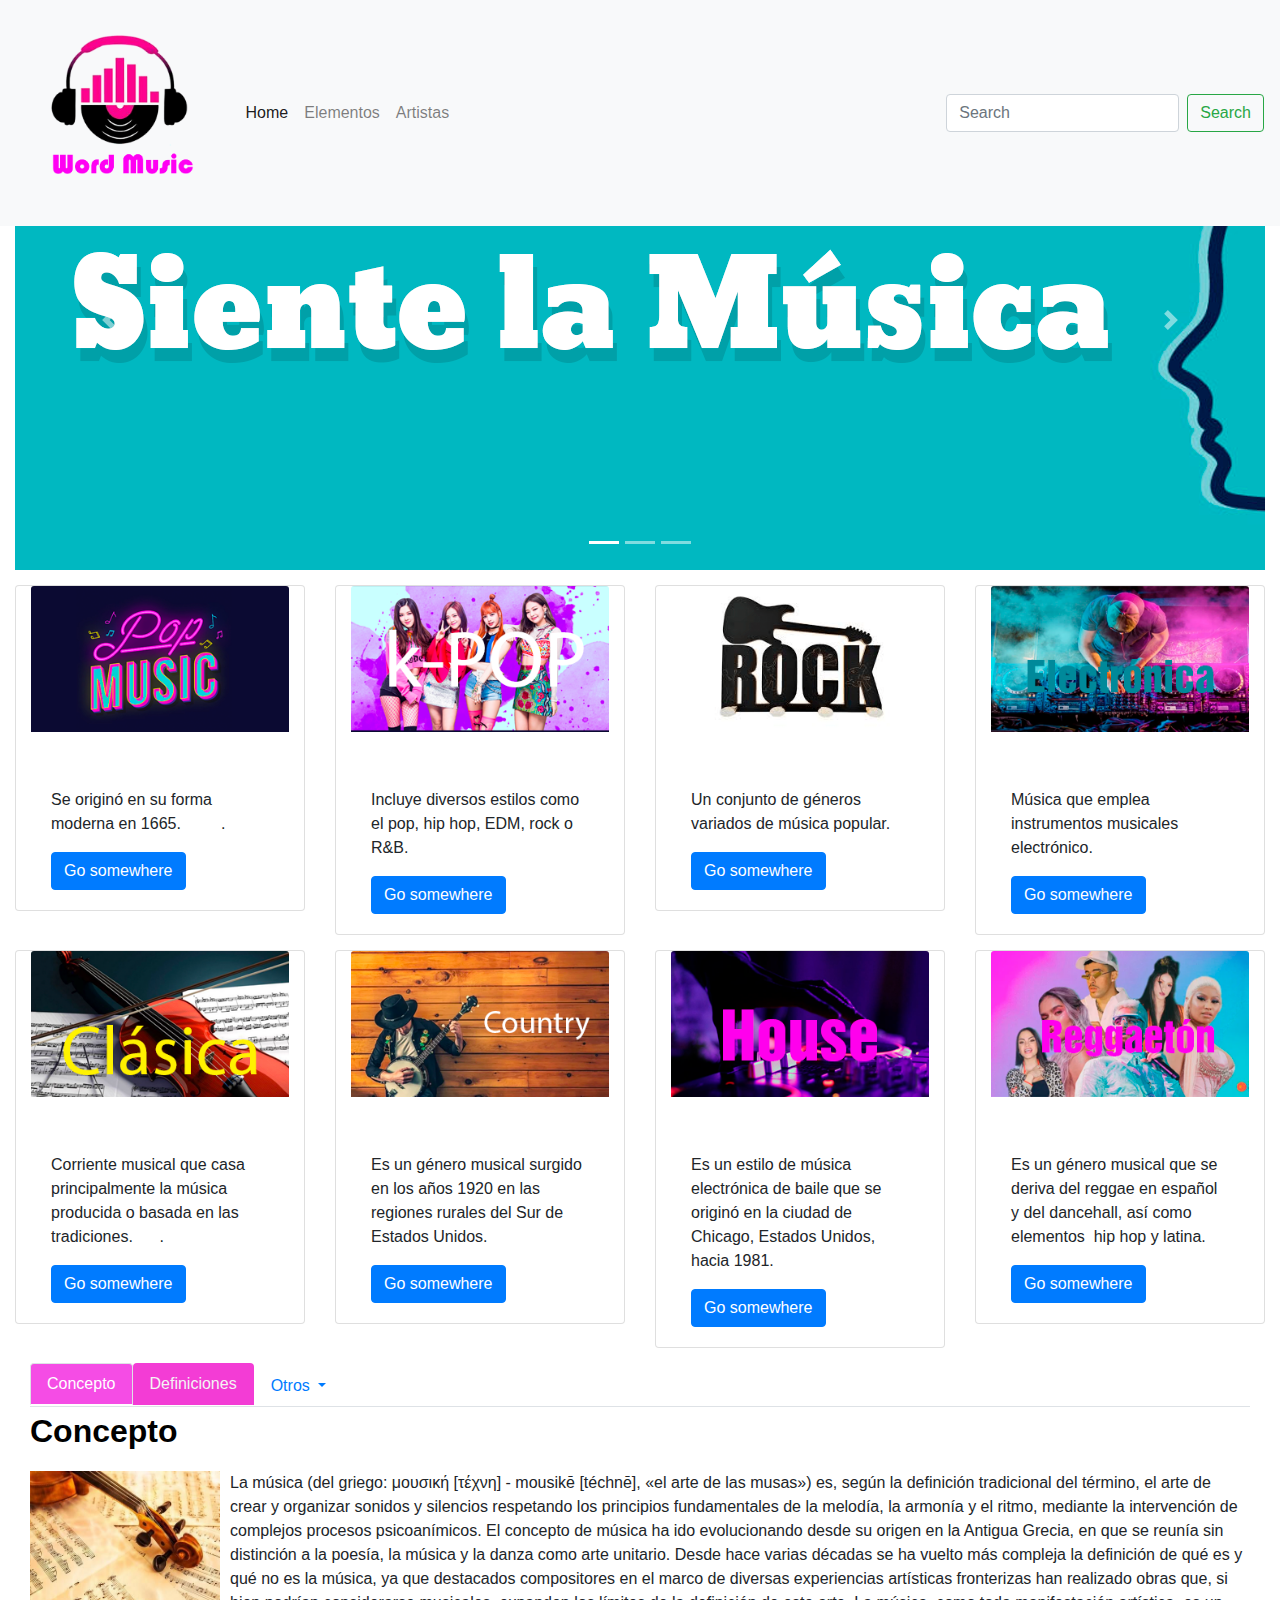
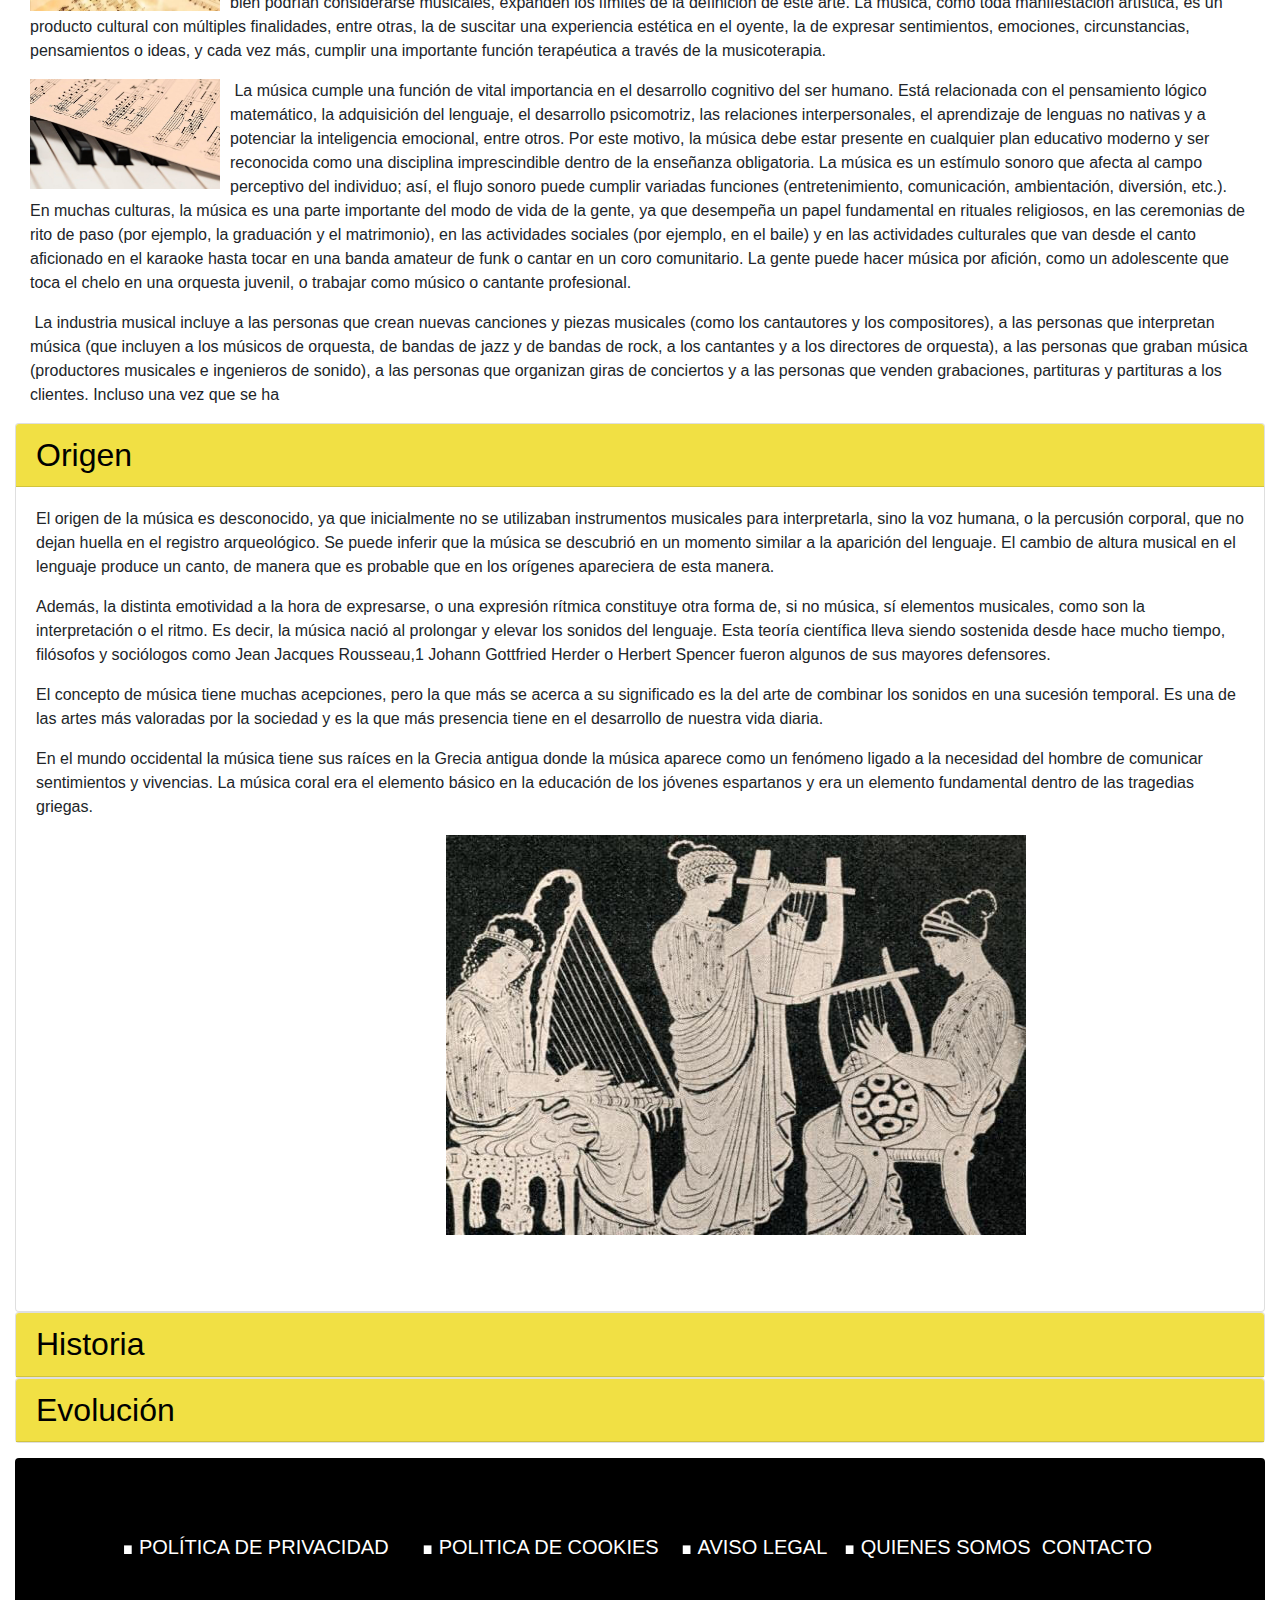
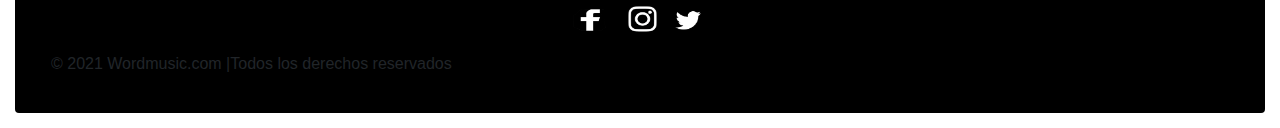
<file: index.html>
<!DOCTYPE html>
<html lang="en">
  <head>
    <meta charset="UTF-8">
	<meta http-equiv="X-UA-Compatible" content="IE=edge">
	<meta name="viewport" content="width=device-width, initial-scale=1">
    <title>Untitled Document</title>
    <!-- Bootstrap -->
	<link href="css/bootstrap-4.0.0.css" rel="stylesheet">
	<link href="css/estilo.css" rel="stylesheet" type="text/css">
  </head>
<body style="padding-top: 70px">
    <nav class="navbar fixed-top navbar-expand-lg navbar-light bg-light"> <a class="navbar-brand" href="index.html"><img src="image/logo.png" alt="" width="200" height="200" border="0"/>&nbsp;</a>
      <button class="navbar-toggler" type="button" data-toggle="collapse" data-target="#navbarSupportedContent1" aria-controls="navbarSupportedContent1" aria-expanded="false" aria-label="Toggle navigation"> <span class="navbar-toggler-icon"></span> </button>
	    <div class="collapse navbar-collapse" id="navbarSupportedContent1">
	      <ul class="navbar-nav mr-auto">
	        <li class="nav-item active"> <a class="nav-link" href="#">Home <span class="sr-only">(current)</span></a> </li>
	        <li class="nav-item"> <a class="nav-link" href="elementos.html">Elementos</a> </li>
            <li class="nav-item"> <a class="nav-link" href="artistas.html">Artistas</a> </li>
          </ul>
	      <form class="form-inline my-2 my-lg-0">
	        <input class="form-control mr-sm-2" type="search" placeholder="Search" aria-label="Search">
	        <button class="btn btn-outline-success my-2 my-sm-0" type="submit">Search</button>
          </form>
      </div>
</nav>
<!-- body code goes here -->
  <div class="container-fluid">
    <div id="carouselExampleIndicators1" class="carousel slide" data-ride="carousel" style="background-color: grey">
      <ol class="carousel-indicators">
        <li data-target="#carouselExampleIndicators1" data-slide-to="0" class="active"></li>
        <li data-target="#carouselExampleIndicators1" data-slide-to="1"></li>
        <li data-target="#carouselExampleIndicators1" data-slide-to="2"></li>
      </ol>
      <div class="carousel-inner" role="listbox">
        <div class="carousel-item active"> <img class="d-block mx-auto" src="image/slide2.png" alt="First slide">
          <div class="carousel-caption">
            
          </div>
        </div>
        <div class="carousel-item"> <img class="d-block mx-auto" src="image/slide1.png" alt="Second slide">
          <div class="carousel-caption">
            
          </div>
        </div>
        <div class="carousel-item"> <img class="d-block mx-auto" src="image/slide3.png" alt="Third slide">
          <div class="carousel-caption">
            
          </div>
        </div>
      </div>
      <a class="carousel-control-prev" href="#carouselExampleIndicators1" role="button" data-slide="prev"> <span class="carousel-control-prev-icon" aria-hidden="true"></span> <span class="sr-only">Previous</span> </a> <a class="carousel-control-next" href="#carouselExampleIndicators1" role="button" data-slide="next"> <span class="carousel-control-next-icon" aria-hidden="true"></span> <span class="sr-only">Next</span> </a> </div>
  </div>
  <div class="container-fluid">
    <div class="row">
      <div class="col-xl-3">
        <div class="card col-md-4 col-xl-12"> <img class="card-img-top" src="image/pop.png" alt="Card image cap">
          <div class="card-body">
            <h5 class="card-title">Pop Music&nbsp;</h5>
            <p class="card-text">Se originó en su forma moderna en 1665.&nbsp; &nbsp; &nbsp; &nbsp; &nbsp;.</p>
            <a href="#" class="btn btn-primary">Go somewhere</a> </div>
        </div>
      </div>
      <div class="col-xl-3">
        <div class="card col-md-4 col-xl-12"> <img class="card-img-top" src="image/kpop.png" alt="Card image cap">
          <div class="card-body">
            <h5 class="card-title">K-Pop&nbsp;</h5>
            <p class="card-text">Incluye diversos estilos como el pop, hip hop, EDM, rock o R&amp;B.</p>
        
<a href="#" class="btn btn-primary">Go somewhere</a> </div>
        </div>
      </div>
      <div class="col-xl-3">
        <div class="card col-md-4 col-xl-12"> <img class="card-img-top" src="image/rock.png" alt="Card image cap">
          <div class="card-body">
            <h5 class="card-title">Rock&nbsp;</h5>
            <p class="card-text">Un conjunto de géneros variados de música popular.</p>
            <a href="#" class="btn btn-primary">Go somewhere</a> </div>
        </div>
      </div>
      <div class="col-xl-3">
        <div class="card col-md-4 col-xl-12"> <img class="card-img-top" src="image/electronica.png" alt="Card image cap">
          <div class="card-body">
            <h5 class="card-title">Electrónica&nbsp;</h5>
            <p class="card-text">Música que emplea instrumentos musicales electrónico.&nbsp; &nbsp; &nbsp; &nbsp; &nbsp;&nbsp;</p>
            <a href="#" class="btn btn-primary">Go somewhere</a> </div>
        </div>
      </div>
    </div>
  </div>
  <div class="container-fluid">
    <div class="row">
      <div class="col-xl-3">
        <div class="card col-md-4 col-xl-12"> <img class="card-img-top" src="image/clasica.png" alt="Card image cap">
          <div class="card-body">
            <h5 class="card-title">Clásica&nbsp;</h5>
            <p class="card-text">Corriente musical que casa principalmente la música producida o basada en las tradiciones.&nbsp; &nbsp; &nbsp; .</p>
            <a href="#" class="btn btn-primary">Go somewhere</a> </div>
        </div>
      </div>
      <div class="col-xl-3">
        <div class="card col-md-4 col-xl-12"> <img class="card-img-top" src="image/country.png" alt="Card image cap">
          <div class="card-body">
            <h5 class="card-title">Country</h5>
            <p class="card-text">Es un género musical surgido en los años 1920 en las regiones rurales del Sur de Estados Unidos.</p>
            <a href="#" class="btn btn-primary">Go somewhere</a> </div>
        </div>
      </div>
      <div class="col-xl-3">
        <div class="card col-md-4 col-xl-12"> <img class="card-img-top" src="image/house.png" alt="Card image cap">
          <div class="card-body">
            <h5 class="card-title">House&nbsp;</h5>
            <p class="card-text">Es un estilo de música electrónica de baile que se originó en la ciudad de Chicago, Estados Unidos, hacia 1981.&nbsp;</p>
            <a href="#" class="btn btn-primary">Go somewhere</a> </div>
        </div>
      </div>
      <div class="col-xl-3">
        <div class="card col-md-4 col-xl-12"> <img class="card-img-top" src="image/reggaeton.png" alt="Card image cap">
          <div class="card-body">
            <h5 class="card-title">Reggaetón&nbsp;</h5>
            <p class="card-text">Es un género musical que se deriva del reggae en español y del dancehall, así como elementos&nbsp; hip hop y latina.&nbsp;</p>
            <a href="#" class="btn btn-primary">Go somewhere</a> </div>
        </div>
      </div>
    </div>
  </div>  
  <div class="container-fluid">
    <div class="container-fluid">
      <ul id="clothingnav1" class="nav nav-tabs" role="tablist">
        <li class="nav-item"> <a class="nav-link active" href="#home1" id="hometab1" role="tab" data-toggle="tab" aria-controls="home" aria-expanded="true">Concepto</a> </li>
        <li class="nav-item"> <a class="nav-link" href="#paneTwo1" role="tab" id="hatstab1" data-toggle="tab" aria-controls="hats">Definiciones</a> </li>
        <!-- Dropdown -->
		  
        <li class="nav-item dropdown"> <a class="nav-link dropdown-toggle" data-toggle="dropdown" href="#" role="button" aria-haspopup="true" aria-expanded="false"> Otros </a>
          <div class="dropdown-menu"> <a class="dropdown-item" href="#tabDropDownOne1" role="tab" id="dropdownshoestab1" data-toggle="tab" aria-controls="dropdownShoes">Etimoloía</a> <a class="dropdown-item" href="#tabDropDownTwo1" role="tab" id="dropdownbootstab1" data-toggle="tab" aria-controls="dropdownBoots">Musicoterapia</a> </div>
        </li>
      </ul>
      <!-- Content Panel -->
      <div id="clothingnavcontent1" class="tab-content">
        <div role="tabpanel" class="tab-pane fade show active" id="home1" aria-labelledby="hometab1">
          <p> <strong>Concepto</strong></p>
          <p><img src="image/musicaorigen.jpg" width="200" height="140" alt=""/>La música (del griego: μουσική [τέχνη] - mousikē [téchnē], «el arte de las musas») es, según la definición tradicional del término, el arte de crear y organizar sonidos y silencios respetando los principios fundamentales de la melodía, la armonía y el ritmo, mediante la intervención de complejos procesos psicoanímicos. El concepto de música ha ido evolucionando desde su origen en la Antigua Grecia, en que se reunía sin distinción a la poesía, la música y la danza como arte unitario. Desde hace varias décadas se ha vuelto más compleja la definición de qué es y qué no es la música, ya que destacados compositores en el marco de diversas experiencias artísticas fronterizas han realizado obras que, si bien podrían considerarse musicales, expanden los límites de la definición de este arte. La música, como toda manifestación artística, es un producto cultural con múltiples finalidades, entre otras, la de suscitar una experiencia estética en el oyente, la de expresar sentimientos, emociones, circunstancias, pensamientos o ideas, y cada vez más, cumplir una importante función terapéutica a través de la musicoterapia.</p>
          <p><img src="image/musicaconcepto.jpg" width="200" height="110" alt=""/>&nbsp;La música cumple una función de vital importancia en el desarrollo cognitivo del ser humano. Está relacionada con el pensamiento lógico matemático, la adquisición del lenguaje, el desarrollo psicomotriz, las relaciones interpersonales, el aprendizaje de lenguas no nativas y a potenciar la inteligencia emocional, entre otros. Por este motivo, la música debe estar presente en cualquier plan educativo moderno y ser reconocida como una disciplina imprescindible dentro de la enseñanza obligatoria. La música es un estímulo sonoro que afecta al campo perceptivo del individuo; así, el flujo sonoro puede cumplir variadas funciones (entretenimiento, comunicación, ambientación, diversión, etc.). En muchas culturas, la música es una parte importante del modo de vida de la gente, ya que desempeña un papel fundamental en rituales religiosos, en las ceremonias de rito de paso (por ejemplo, la graduación y el matrimonio), en las actividades sociales (por ejemplo, en el baile) y en las actividades culturales que van desde el canto aficionado en el karaoke hasta tocar en una banda amateur de funk o cantar en un coro comunitario. La gente puede hacer música por afición, como un adolescente que toca el chelo en una orquesta juvenil, o trabajar como músico o cantante profesional.</p>
          <p>&nbsp;La industria musical incluye a las personas que crean nuevas canciones y piezas musicales (como los cantautores y los compositores), a las personas que interpretan música (que incluyen a los músicos de orquesta, de bandas de jazz y de bandas de rock, a los cantantes y a los directores de orquesta), a las personas que graban música (productores musicales e ingenieros de sonido), a las personas que organizan giras de conciertos y a las personas que venden grabaciones, partituras y partituras a los clientes. Incluso una vez que se ha &nbsp;</p>
        </div>
        <div role="tabpanel" class="tab-pane fade" id="paneTwo1" aria-labelledby="hatstab1">
          <p> <strong>Definición</strong></p>
			 <p><img src="image/musica2.jpg" width="250" height="150" alt=""/>Las definiciones parten desde el seno de las culturas, y así, el sentido de las expresiones musicales se ve afectado por cuestiones psicológicas, sociales, culturales e históricas. De esta forma, surgen múltiples y diversas definiciones que pueden ser válidas en el momento de expresar qué se entiende por música. Ninguna, sin embargo, puede ser considerada como perfecta o absoluta.</p>
			<p>Una definición bastante amplia determina que música es sonoridad organizada (según una formulación perceptible, coherente y significativa). Esta definición parte de que en aquello a lo que consensualmente se puede denominar «música» se pueden percibir ciertos patrones del «flujo sonoro» en función de cómo las propiedades del sonido son aprendidas y procesadas por los humanos (hay incluso quienes consideran que también por los animales). La definición que se atribuye a Edgard Varese de música como sonido organizado,3 y también la de la Enciclopedia Británica que en su 15a edición describe que «aunque no haya sonidos que no puedan ser descritos como inherentmente no-musicales, en cada cultura los músicos han tendido a restringir la gama de sonidos que estaban dispuestos a admitir». John Blacking añadió este detalle importante a la definición de Varèse: «la música es sonido organizado humanamente».</p>
			<p>Hoy en día es frecuente trabajar con un concepto de música basado en tres atributos esenciales: que utiliza sonidos, que es un producto humano (y en este sentido, artificial) y que predomina la función estética. Si tomáramos en cuenta solo los dos primeros elementos de la definición, nada diferenciaría a la música del lenguaje. En cuanto a la función «estética», se trata de un punto bastante discutible; así, por ejemplo, un «jingle» publicitario no deja de ser música por cumplir una función no estética (tratar de vender una mercancía). Por otra parte, hablar de una función «estética» presupone una idea de la música (y del arte en general) que funciona en forma autónoma, ajena al funcionamiento de la sociedad, tal como la vemos en la teoría del arte del filósofo Immanuel Kant.</p>
		
        </div>
        <div role="tabpanel" class="tab-pane fade" id="tabDropDownOne1" aria-labelledby="dropdownshoestab1">
			<p> <strong>Etimología</strong></p>
          <p>La palabra «música» deriva del griego μουσική (mousike; «(arte) de las musas») En la mitología griega, las nueve musas eran las diosas que inspiraban la literatura, la ciencia y las artes y eran la fuente del conocimiento plasmado en la poesía, los cantos y los mitos de la cultura griega.</p> 
		  <p>Según el Diccionario etimológico en línea: El término «música» deriva de «musike, de mediados del siglo xiii, del francés antiguo musique (siglo xii) y directamente del latín musica "el arte de la música", que también incluye la poesía (también la fuente del español música, italiano musica, alto alemán antiguo mosica, alemán Musik, holandés muziek, danés musik)». Se deriva del «...griego mousike (techne) "(arte) de las musas", del femenino de mousikos «perteneciente a las musas», de Mousa «Musa».</p>
		  <p>La ortografía moderna data de la década de 1630. En la Grecia clásica, el término «música» se refiere a cualquier arte en el que las musas presidían, pero especialmente la música y la poesía lírica.</p>
        </div>
        <div role="tabpanel" class="tab-pane fade" id="tabDropDownTwo1" aria-labelledby="dropdownbootstab1">
			<p> <strong>Musicoterapia</strong></p>
          <p>La musicoterapia es una disciplina de desarrollo relativamente reciente, que concibe a la música como una herramienta sanadora en determinado tipo de procesos emocionales, psicológicos y afectivos de las personas.</p>
		  <p>La música puede ser empleada como terapia gracias a que, por medio de un plan de intervención guiado por un profesional, permite al individuo liberar emociones para mejorar su comunicación, integración social y expresión individual.</p>
        </div>
      </div>
    </div>
  </div>
  <div class="container-fluid">
    <div id="accordion1" role="tablist">
      <div class="card">
        <div class="card-header" role="tab" id="headingOne1">
          <h5 class="mb-0"> <a data-toggle="collapse" href="#collapseOne1" role="button" aria-expanded="true" aria-controls="collapseOne1"> <span style="color: #000000; font-size: 2rem;">Origen</span>&nbsp; </a> </h5>
        </div>
        <div id="collapseOne1" class="collapse show" role="tabpanel" aria-labelledby="headingOne1" data-parent="#accordion1">
          <div class="card-body"> 
            <p>El origen de la música es desconocido, ya que inicialmente no se utilizaban instrumentos musicales para interpretarla, sino la voz humana, o la percusión corporal, que no dejan huella en el registro arqueológico. Se puede inferir que la música se descubrió en un momento similar a la aparición del lenguaje. El cambio de altura musical en el lenguaje produce un canto, de manera que es probable que en los orígenes apareciera de esta manera.</p>
            <p>Además, la distinta emotividad a la hora de expresarse, o una expresión rítmica constituye otra forma de, si no música, sí elementos musicales, como son la interpretación o el ritmo. Es decir, la música nació al prolongar y elevar los sonidos del lenguaje. Esta teoría científica lleva siendo sostenida desde hace mucho tiempo, filósofos y sociólogos como Jean Jacques Rousseau,1 Johann Gottfried Herder o Herbert Spencer fueron algunos de sus mayores defensores.</p>
            <p>El concepto de música tiene muchas acepciones, pero la que más se acerca a su significado es la del arte de combinar los sonidos en una sucesión temporal. Es una de las artes más valoradas por la sociedad y es la que más presencia tiene en el desarrollo de nuestra vida diaria.</p>
            <p>En el mundo occidental la música tiene sus raíces en la Grecia antigua donde la música aparece como un fenómeno ligado a la necesidad del hombre de comunicar sentimientos y vivencias. La música coral era el elemento básico en la educación de los jóvenes espartanos y era un elemento fundamental dentro de las tragedias griegas. &nbsp;</p>
<p><img src="image/origen1.jpg" width="600" height="400" alt=""/></p>
<p>&nbsp;</p>
          </div>
        </div>
      </div>
      <div class="card">
        <div class="card-header" role="tab" id="headingTwo1">
          <h5 class="mb-0"> <a class="collapsed" data-toggle="collapse" href="#collapseTwo1" role="button" aria-expanded="false" aria-controls="collapseTwo1"> <span style="font-size: 2rem; color: #000000;">Historia</span>&nbsp; </a> </h5>
        </div>
        <div id="collapseTwo1" class="collapse" role="tabpanel" aria-labelledby="headingTwo1" data-parent="#accordion1">
          <div class="card-body"> 
            <p> &nbsp;Prehistoria</p>
            <p>La flauta de hueso encontrada en Divje Babe (Eslovenia), con más de 40 000 años de antigüedad. La música prehistórica sólo se puede teorizar sobre la base de los hallazgos de los sitios arqueológicos paleolíticos. A menudo se descubren flautas talladas en huesos en los que se han perforado agujeros laterales; se cree que se soplaban en un extremo como el shakuhachi japonés. Se piensa que la flauta de Divje Babe, tallada en el fémur de un oso de las cavernas, tiene al menos 40 000 años. Se han recuperado instrumentos como la flauta de siete agujeros y varios tipos de instrumentos de cuerda, como el ravanahatha, de los yacimientos arqueológicos de la civilización del valle del Indo.10 La India tiene una de las tradiciones musicales más antiguas del mundo; las referencias a la música clásica india (marga) se encuentran en los Vedas, antiguas escrituras de la tradición hindú.11 La colección más antigua y más grande de instrumentos musicales prehistóricos se encontró en China y data de entre el 7000 y el 6600 a. C.12 El «Himno hurrita a Nikkal», que se encuentra en tablillas de arcilla que se remontan aproximadamente al 1400 a. C., es la obra musical escrita más antigua que se conserva.131.</p>
            <p>Antiguo Egipto</p>
            <p>Los antiguos egipcios atribuyeron a uno de sus dioses, Thoth, la invención de la música, y Osiris, a su vez, lo utilizó como parte de su esfuerzo por civilizar el mundo. La evidencia material y representativa más antigua de los instrumentos musicales egipcios data del período predinástico, pero la evidencia está atestiguada con mayor seguridad en el Imperio Antiguo cuando se tocaron arpas, flautas y clarinetes dobles.15 Durante el Imperio Medio se agregaron instrumentos de percusión, liras y laúdes a las orquestas. Los platillos16 frecuentemente acompañaban a la música y danza, como lo hacen todavía hoy en Egipto. La música folclórica egipcia, incluidos los rituales tradicionales sufíes dhikr, es el género musical contemporáneo más cercano a la música del antiguo Egipto y han conservado muchas de sus características, ritmos e instrumentos.&nbsp;</p>
            <p>Culturas asiática.</p>
            <p>Mujeres indias vestidas con atuendos regionales tocando una variedad de instrumentos musicales populares en diferentes partes de la India.</p>
            <p>La música clásica india (marga) es una de las tradiciones musicales más antiguas del mundo.19 La civilización del valle del Indo tiene esculturas que muestran danzas20 e instrumentos musicales antiguos, como la flauta de siete agujeros. Se han recuperado varios tipos de instrumentos de cuerda y tambores de Harappa y Mohenjo-Daro mediante excavaciones realizadas por Mortimer Wheeler.21 El Rigveda tiene elementos de la música india actual, con una notación musical para denotar la métrica y el modo de cantar.22 La música clásica india es monofónica y se basa en una sola línea melódica o raga, organizada rítmicamente a través de talas. Silappadhikaram de Ilango Adigal proporciona información sobre cómo se pueden formar nuevas escalas mediante el cambio modal de la tónica de una escala existente.23 La música hindi actual fue influenciada por la música tradicional persa y por los mogoles afganos. La música carnática, popular en los estados del sur, es en gran parte devocional; la mayoría de las canciones están dirigidas a las deidades hindúes. También hay muchas canciones que enfatizan el amor y otros temas sociales.</p>
            <p>La música clásica china, el arte tradicional o la música de la corte de China, tiene una historia que se remonta a unos tres mil años. Tiene sus propios sistemas únicos de notación musical, así como afinación y tono musical, instrumentos y estilos musicales o géneros musicales. La música china es pentatónica-diatónica, con una escala de doce notas a una octava (5 + 7 = 12) al igual que la música de influencia.</p>
            <p><img src="image/origen2.jpg" width="900" height="500" alt=""/></p>
<p>&nbsp;</p>
          </div>
        </div>
      </div>
      <div class="card">
        <div class="card-header" role="tab" id="headingThree1">
          <h5 class="mb-0"> <a class="collapsed" data-toggle="collapse" href="#collapseThree1" role="button" aria-expanded="false" aria-controls="collapseThree1"> <span style="color: #000000; font-size: 2rem;">Evolución</span>&nbsp; </a> </h5>
        </div>
        <div id="collapseThree1" class="collapse" role="tabpanel" aria-labelledby="headingThree1" data-parent="#accordion1">
          <div class="card-body"> 
            <p> Desde los discos de vinil a los casetes, CD, reproductores de MP3 y servicios de transmisión, la manera en la que escuchamos música ha evolucionado de manera rápida con el paso de los años.</p>
            <p>Conforme más y más gente voltea hacia las conveniencias de la transmisión de música, es fácil olvidar los retos que se enfrentan cuando se busca asegurar que artistas y disqueras son compensados de manera justa.</p>
            <p>Todos hablan acerca de la ventaja competitiva que la transformación digital brinda a las compañías. Sin embargo, para las organizaciones de derechos musicales, adopter una cultura digital no es una opción. Es una cuestión de supervivencia.</p>
            <p>Esta es la situación que enfrenta la Agencia Canadiense de Derechos de Reproducción Musical (CMRRA, por sus siglas en inglés), una organización de licenciamiento musical la cual representa a la mayoría de las disqueras y dueños de derechos musicales en Canadá.</p>
            <p>En 2011, la CMRRA junto con el resto de la industria de derechos musicales, enfrentaron drásticos cambios a su modelo de negocio. Los servicios de transmisión y reproducción en línea como Spotify y Apple Music incrementaron de manera importante el número de transacciones de cientos a miles a millones, mientras que las ganancias por transacción disminuyeron a pequeñas fracciones de un centavo.</p>
            <p>En este nuevo mundo donde lo digital es primero, un archivo que contiene cientos de millones de transacciones puede generar pagos por regalías de 100 mil libras. En comparación, en el mundo previo a lo digital, esto hubiera generado en su lugar, millones de euros.</p>
            <p>Para ayudar a su transformación, CMRRA requería una solución robusta y segura que pudiera ayudar con el creciente número de transacciones de una manera rentable, a la vez que le permitiera continuar con la distribución de regalías a artistas y otros poseedores de derechos. La compañía comenzó este camino cuando buscó a Spanish Point, un Microsoft Gold Partner en Irlanda.</p>
            <p><img src="image/evolucion.png" width="560" height="341" alt=""/></p>
          </div>
        </div>
      </div>
    </div>
  </div>
  <div class="container-fluid">
    <div class="card text-center col-md-4 col-xl-12">
      
      <div class="card-body">
        <h5 class="card-title"><span style="font-size: 5rem">.</span>POLÍTICA DE PRIVACIDAD&nbsp;<span style="font-size: 5rem"> .</span>POLITICA DE COOKIES&nbsp; &nbsp;<span style="font-size: 5rem">.</span>AVISO LEGAL&nbsp; <span style="font-size: 5rem">.</span>QUIENES SOMOS&nbsp; CONTACTO&nbsp;&nbsp;</h5>
         
		<div class="card-footer text-muted"><a href="https://www.facebook.com/" target="new"><img src="image/facebook.png" width="50" height="30" alt=""/></a> <a href="https://www.instagram.com/" target="new"><img src="image/instagram.png" width="45" height="40" alt=""/></a><a href="https://twitter.com/" target="new"><img src="image/twitter.png" width="45" height="40" alt=""/></a>&nbsp; </div>
	    <p>© 2021 Wordmusic.com |Todos los derechos reservados</p>
    </div>
  </div>
<!-- jQuery (necessary for Bootstrap's JavaScript plugins) --> 
	<script src="js/jquery-3.2.1.min.js"></script>

	<!-- Include all compiled plugins (below), or include individual files as needed -->
	<script src="js/popper.min.js"></script> 
  <script src="js/bootstrap-4.0.0.js"></script>
	  
  </body>
</html>
</file>
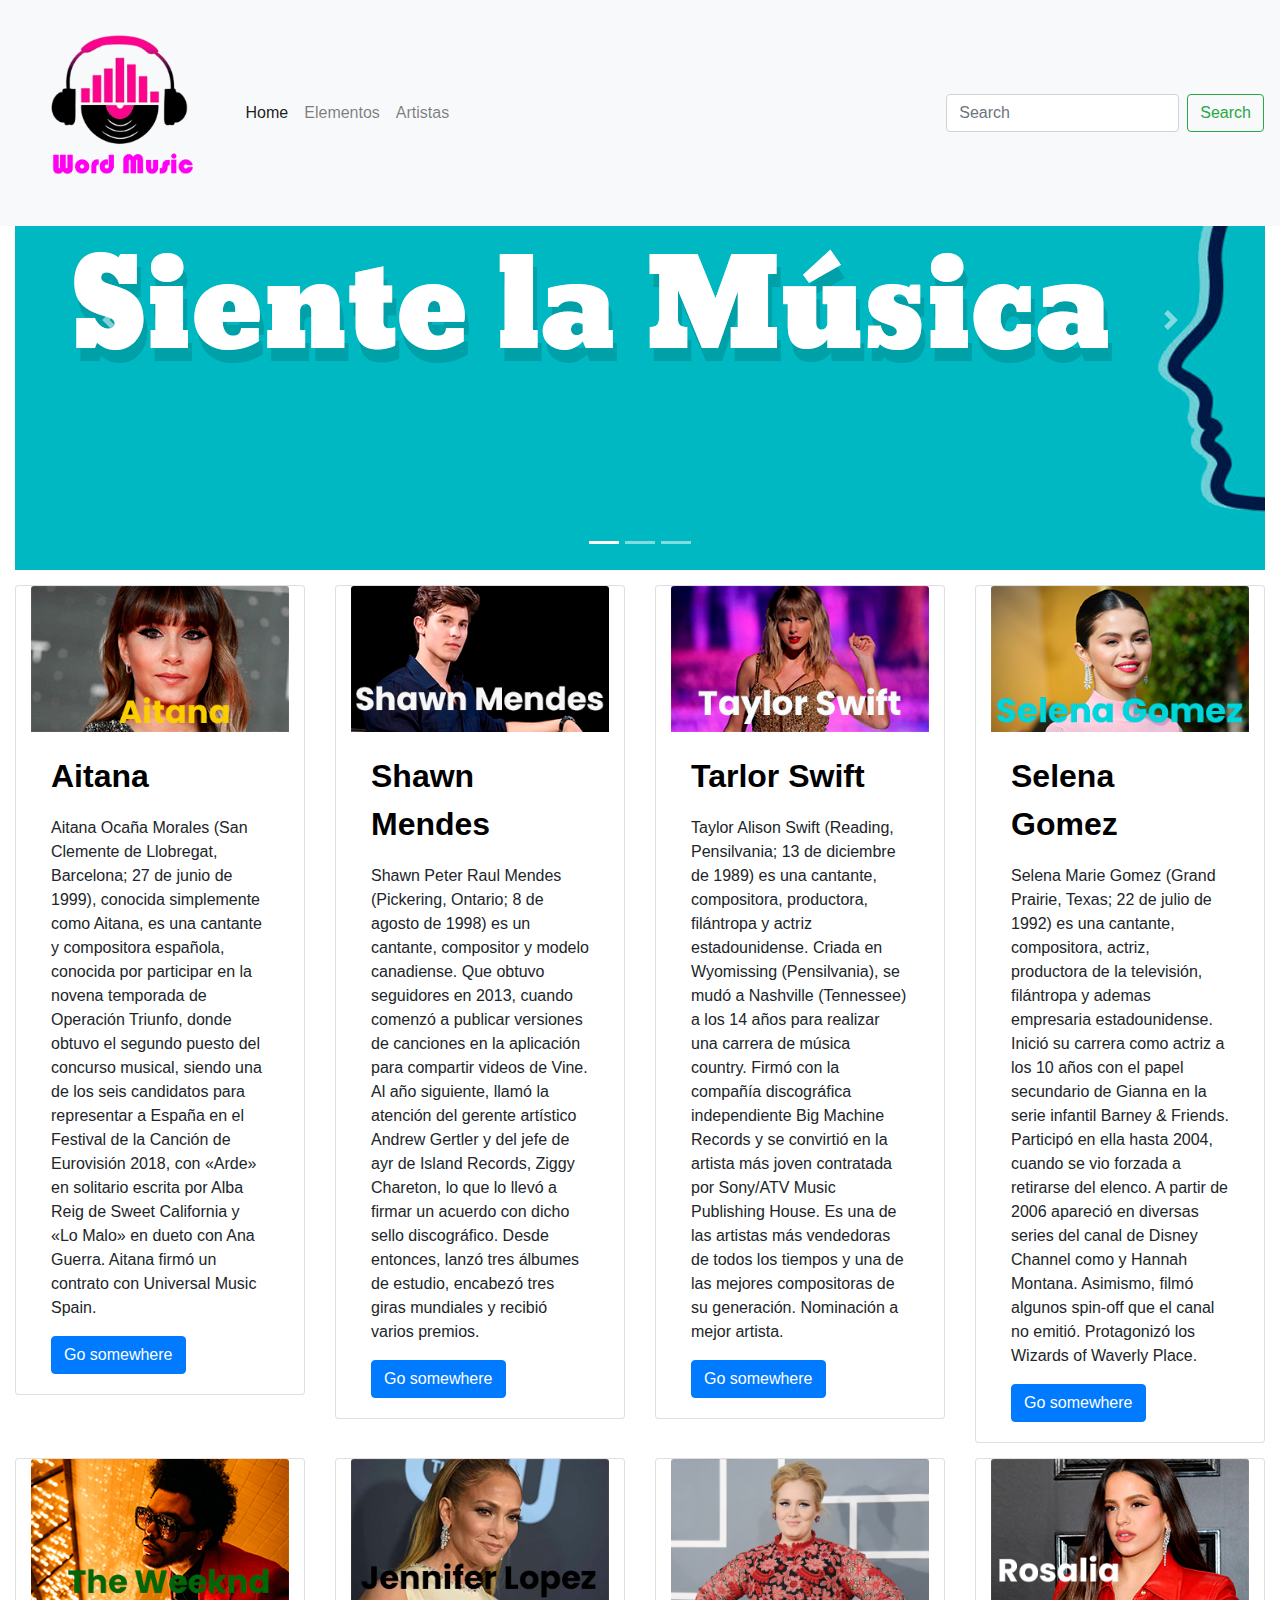
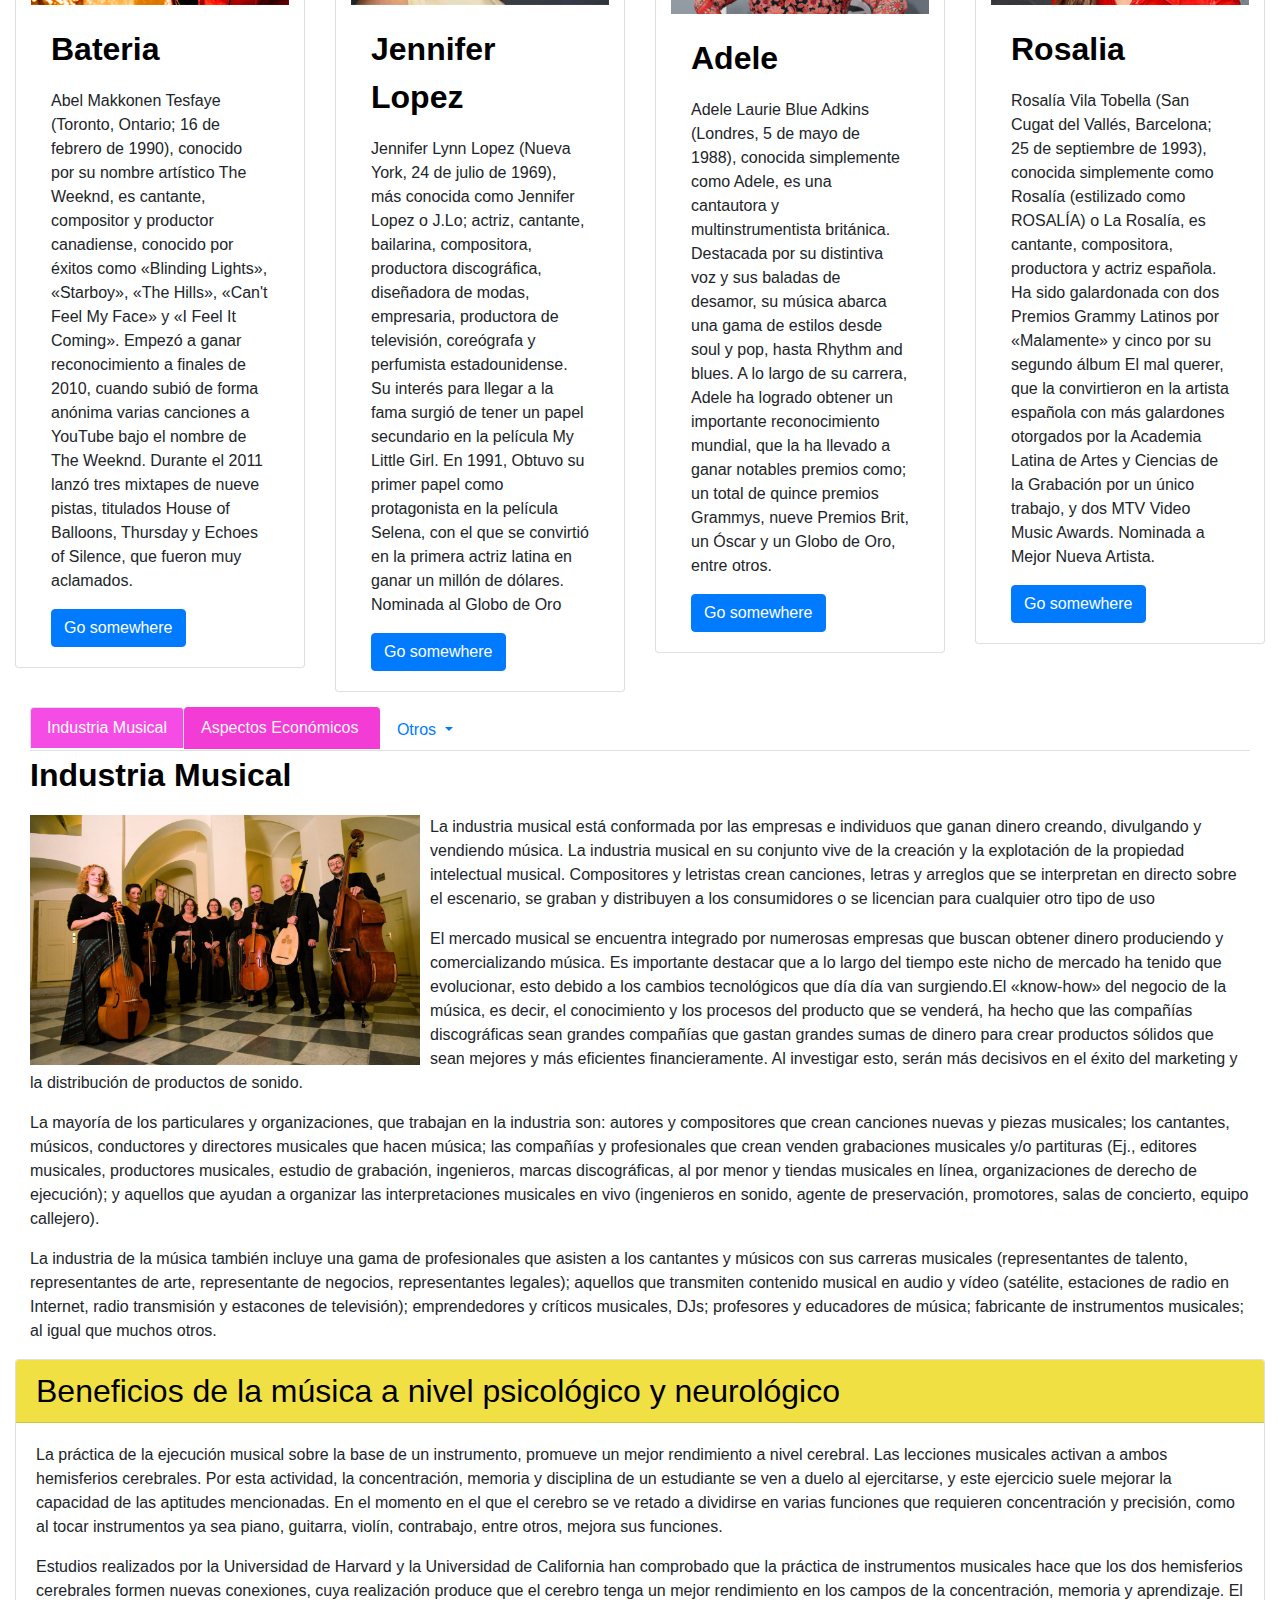
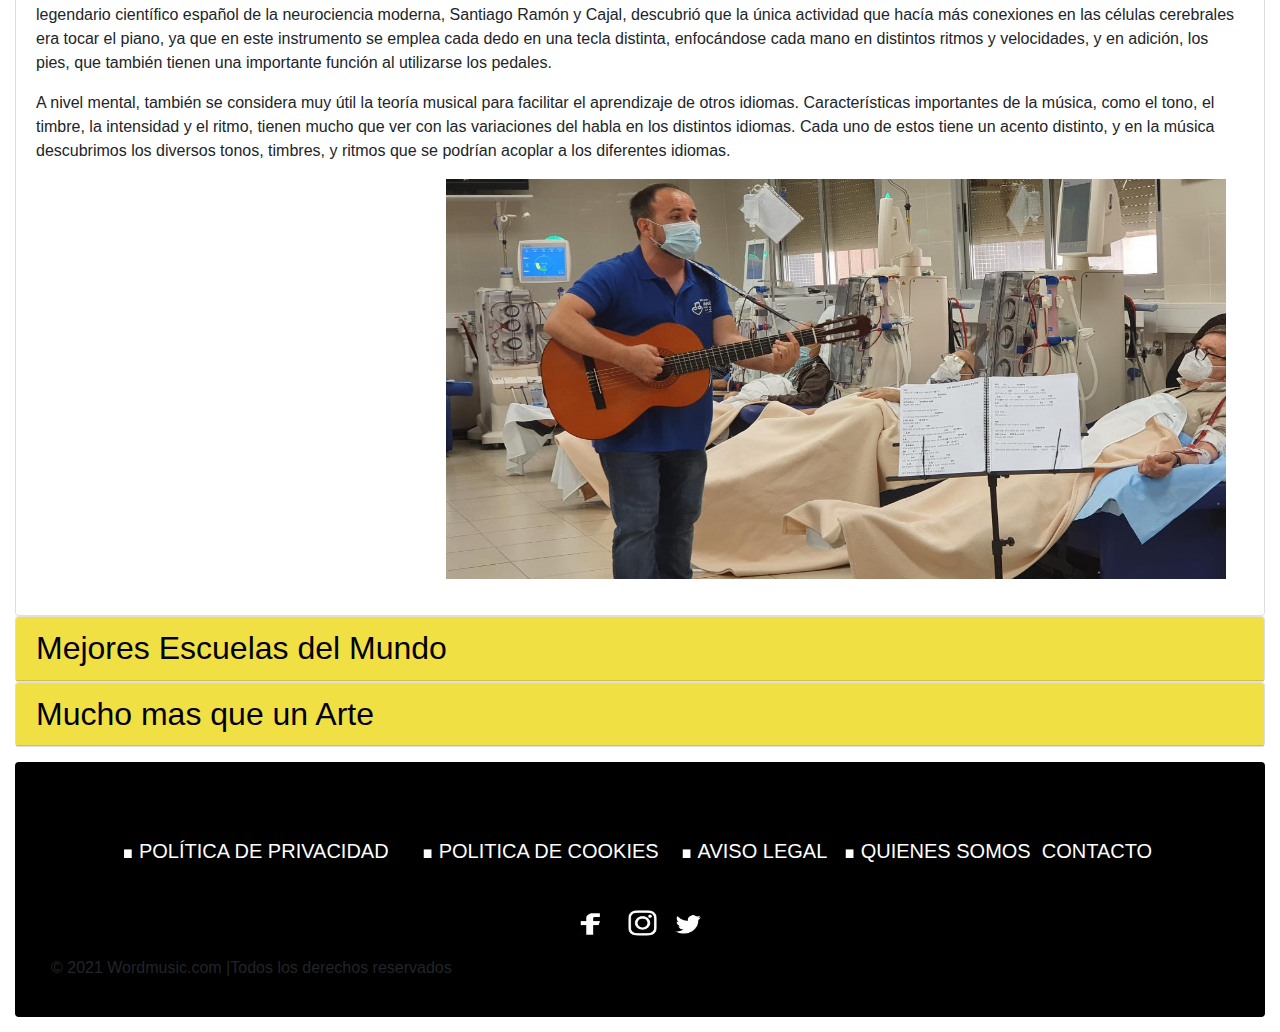
<file: artistas.html>
<!DOCTYPE html>
<html lang="en">
  <head>
    <meta charset="UTF-8">
	<meta http-equiv="X-UA-Compatible" content="IE=edge">
	<meta name="viewport" content="width=device-width, initial-scale=1">
    <title>Untitled Document</title>
    <!-- Bootstrap -->
	<link href="css/bootstrap-4.0.0.css" rel="stylesheet">
	<link href="css/estilo.css" rel="stylesheet" type="text/css">
  </head>
<body style="padding-top: 70px">
    <nav class="navbar fixed-top navbar-expand-lg navbar-light bg-light"> <a class="navbar-brand" href="#"><img src="image/logo.png" width="200" height="200" alt=""/>&nbsp;</a>
	    <button class="navbar-toggler" type="button" data-toggle="collapse" data-target="#navbarSupportedContent1" aria-controls="navbarSupportedContent1" aria-expanded="false" aria-label="Toggle navigation"> <span class="navbar-toggler-icon"></span> </button>
	    <div class="collapse navbar-collapse" id="navbarSupportedContent1">
	      <ul class="navbar-nav mr-auto">
	        <li class="nav-item active"> <a class="nav-link" href="index.html">Home <span class="sr-only">(current)</span></a> </li>
	        <li class="nav-item"> <a class="nav-link" href="elementos.html">Elementos</a> </li>
	         <li class="nav-item"> <a class="nav-link" href="artistas.html">Artistas</a> </li>
          </ul>
	      <form class="form-inline my-2 my-lg-0">
	        <input class="form-control mr-sm-2" type="search" placeholder="Search" aria-label="Search">
	        <button class="btn btn-outline-success my-2 my-sm-0" type="submit">Search</button>
          </form>
      </div>
</nav>
<!-- body code goes here -->
  <div class="container-fluid">
    <div id="carouselExampleIndicators1" class="carousel slide" data-ride="carousel" style="background-color: grey">
      <ol class="carousel-indicators">
        <li data-target="#carouselExampleIndicators1" data-slide-to="0" class="active"></li>
        <li data-target="#carouselExampleIndicators1" data-slide-to="1"></li>
        <li data-target="#carouselExampleIndicators1" data-slide-to="2"></li>
      </ol>
      <div class="carousel-inner" role="listbox">
        <div class="carousel-item active"> <img class="d-block mx-auto" src="image/slide2.png" alt="First slide">
          <div class="carousel-caption">
           
          </div>
        </div>
        <div class="carousel-item"> <img class="d-block mx-auto" src="image/slide1.png" alt="Second slide">
          <div class="carousel-caption">
            
          </div>
        </div>
        <div class="carousel-item"> <img class="d-block mx-auto" src="image/slide3.png" alt="Third slide">
          <div class="carousel-caption">
            
          </div>
        </div>
      </div>
      <a class="carousel-control-prev" href="#carouselExampleIndicators1" role="button" data-slide="prev"> <span class="carousel-control-prev-icon" aria-hidden="true"></span> <span class="sr-only">Previous</span> </a> <a class="carousel-control-next" href="#carouselExampleIndicators1" role="button" data-slide="next"> <span class="carousel-control-next-icon" aria-hidden="true"></span> <span class="sr-only">Next</span> </a> </div>
  </div>
  <div class="container-fluid">
    <div class="row">
      <div class="col-xl-3">
        <div class="card col-md-4 col-xl-12"> <img src="image/aitana1.png" alt="Card image cap" class="card-img-top" id="piano">
          <div class="card-body">
            <p> <strong>Aitana</strong></p>
            <p class="card-text">Aitana Ocaña Morales (San Clemente de Llobregat, Barcelona; 27 de junio de 1999), conocida simplemente como Aitana, es una cantante y compositora española, conocida por participar en la novena temporada de Operación Triunfo, donde obtuvo el segundo puesto del concurso musical, siendo una de los seis candidatos para representar a España en el Festival de la Canción de Eurovisión 2018, con «Arde» en solitario escrita por Alba Reig de Sweet California y «Lo Malo» en dueto con Ana Guerra. Aitana firmó un contrato con Universal Music Spain.</p>
            <a href="#" class="btn btn-primary">Go somewhere</a> </div>
        </div>
      </div>
      <div class="col-xl-3">
        <div class="card col-md-4 col-xl-12"> <img src="image/shawn1.png" alt="Card image cap" class="card-img-top" id="guitarra">
          <div class="card-body">
            <p> <strong>Shawn Mendes&nbsp;</strong></p>
            <p class="card-text">Shawn Peter Raul Mendes (Pickering, Ontario; 8 de agosto de 1998) es un cantante, compositor y modelo canadiense. Que obtuvo seguidores en 2013, cuando comenzó a publicar versiones de canciones en la aplicación para compartir videos de Vine.  Al año siguiente, llamó la atención del gerente artístico Andrew Gertler y del jefe de ayr de Island Records, Ziggy Chareton, lo que lo llevó a firmar un acuerdo con dicho sello discográfico. Desde entonces, lanzó tres álbumes de estudio, encabezó tres giras mundiales y recibió varios premios. </p>
        
<a href="#" class="btn btn-primary">Go somewhere</a> </div>
        </div>
      </div>
      <div class="col-xl-3">
        <div class="card col-md-4 col-xl-12"> <img src="image/taylor1.png" alt="Card image cap" class="card-img-top" id="flauta">
          <div class="card-body">
            <p> <strong>Tarlor Swift</strong></p>
            <p class="card-text">Taylor Alison Swift (Reading, Pensilvania; 13 de diciembre de 1989) es una cantante, compositora, productora, filántropa y actriz estadounidense. Criada en Wyomissing (Pensilvania), se mudó a Nashville (Tennessee) a los 14 años para realizar una carrera de música country. Firmó con la compañía discográfica independiente Big Machine Records y se convirtió en la artista más joven contratada por Sony/ATV Music Publishing House. Es una de las artistas más vendedoras de todos los tiempos y una de las mejores compositoras de su generación. Nominación a mejor artista.</p>
            <a href="#" class="btn btn-primary">Go somewhere</a> </div>
        </div>
      </div>
      <div class="col-xl-3">
        <div class="card col-md-4 col-xl-12"> <img src="image/selena1.png" alt="Card image cap" class="card-img-top" id="saxofón">
          <div class="card-body">
            <p> <strong>Selena Gomez</strong></p>
            <p class="card-text">Selena Marie Gomez (Grand Prairie, Texas; 22 de julio de 1992) es una cantante, compositora, actriz, productora de la televisión, filántropa y ademas empresaria estadounidense. Inició su carrera como actriz a los 10 años con el papel secundario de Gianna en la serie infantil Barney & Friends. Participó en ella hasta 2004, cuando se vio forzada a retirarse del elenco. A partir de 2006 apareció en diversas series del canal de Disney Channel como y Hannah Montana. Asimismo, filmó algunos spin-off que el canal no emitió. Protagonizó los Wizards of Waverly Place.</p>
            <a href="#" class="btn btn-primary">Go somewhere</a> </div>
        </div>
      </div>
    </div>
  </div>
  <div class="container-fluid">
    <div class="row">
      <div class="col-xl-3">
        <div class="card col-md-4 col-xl-12"> <img src="image/theweeknd1.png" alt="Card image cap" class="card-img-top" id="bateria">
          <div class="card-body">
            <p> <strong>Bateria</strong></p>
			  <p>Abel Makkonen Tesfaye (Toronto, Ontario; 16 de febrero de 1990), conocido por su nombre artístico The Weeknd, es cantante, compositor y productor canadiense, conocido por éxitos como «Blinding Lights», «Starboy», «The Hills», «Can't Feel My Face» y «I Feel It Coming». Empezó a ganar reconocimiento a finales de 2010, cuando subió de forma anónima varias canciones a YouTube bajo el nombre de The Weeknd. Durante el 2011 lanzó tres mixtapes de nueve pistas, titulados House of Balloons, Thursday y Echoes of Silence, que fueron muy aclamados.</p>
          <a href="#" class="btn btn-primary">Go somewhere</a> </div>
        </div>
      </div>
      <div class="col-xl-3">
        <div class="card col-md-4 col-xl-12"> <img class="card-img-top" src="image/jennifer1.png" alt="Card image cap">
          <div class="card-body">
           <p> <strong>Jennifer Lopez&nbsp;</strong></p>
            <p class="card-text">Jennifer Lynn Lopez (Nueva York, 24 de julio de 1969), más conocida como Jennifer Lopez o J.Lo; actriz, cantante, bailarina, compositora, productora discográfica, diseñadora de modas, empresaria, productora de televisión, coreógrafa y perfumista estadounidense. Su interés para llegar a la fama surgió de tener un papel secundario en la película My Little Girl. En 1991, Obtuvo su primer papel como protagonista en la película Selena, con el que se convirtió en la primera actriz latina en ganar un millón de dólares. Nominada al Globo de Oro &nbsp; &nbsp;</p>
          <a href="#" class="btn btn-primary">Go somewhere</a> </div>
        </div>
      </div>
      <div class="col-xl-3">
        <div class="card col-md-4 col-xl-12"> <img class="card-img-top" src="image/adele.jpg" alt="Card image cap">
          <div class="card-body">
            <p> <strong>Adele</strong></p>
            <p class="card-text">Adele Laurie Blue Adkins (Londres, 5 de mayo de 1988), conocida simplemente como Adele, es una cantautora y multinstrumentista británica. Destacada por su distintiva voz y sus baladas de desamor, su música abarca una gama de estilos desde soul y pop, hasta Rhythm and blues. A lo largo de su carrera, Adele ha logrado obtener un importante reconocimiento mundial, que la ha llevado a ganar notables premios como; un total de quince premios Grammys, nueve Premios Brit, un Óscar y un Globo de Oro, entre otros. </p>
          <a href="#" class="btn btn-primary">Go somewhere</a> </div>
        </div>
      </div>
      <div class="col-xl-3">
        <div class="card col-md-4 col-xl-12"> <img class="card-img-top" src="image/rosalia1.png" alt="Card image cap">
          <div class="card-body">
            <p> <strong>Rosalia</strong></p>
            <p class="card-text">Rosalía Vila Tobella (San Cugat del Vallés, Barcelona; 25 de septiembre de 1993), conocida simplemente como Rosalía (estilizado como ROSALÍA) o La Rosalía, es cantante, compositora, productora y actriz española. Ha sido galardonada con dos Premios Grammy Latinos por «Malamente» y cinco por su segundo álbum El mal querer, que la convirtieron en la artista española con más galardones otorgados por la Academia Latina de Artes y Ciencias de la Grabación por un único trabajo, y dos MTV Video Music Awards. Nominada a Mejor Nueva Artista.</p>
          <a href="#" class="btn btn-primary">Go somewhere</a> </div>
        </div>
      </div>
    </div>
  </div>  
  <div class="container-fluid">
    <div class="container-fluid">
      <ul id="clothingnav1" class="nav nav-tabs" role="tablist">
        <li class="nav-item"> <a class="nav-link active" href="#home1" id="hometab1" role="tab" data-toggle="tab" aria-controls="home" aria-expanded="true">Industria Musical</a> </li>
        <li class="nav-item"> <a class="nav-link" href="#paneTwo1" role="tab" id="hatstab1" data-toggle="tab" aria-controls="hats">Aspectos Económicos&nbsp;</a> </li>
        <!-- Dropdown -->
		  
        <li class="nav-item dropdown"> <a class="nav-link dropdown-toggle" data-toggle="dropdown" href="#" role="button" aria-haspopup="true" aria-expanded="false"> Otros </a>
          <div class="dropdown-menu"> <a class="dropdown-item" href="#tabDropDownOne1" role="tab" id="dropdownshoestab1" data-toggle="tab" aria-controls="dropdownShoes">Música en la actualidad</a> <a class="dropdown-item" href="#tabDropDownTwo1" role="tab" id="dropdownbootstab1" data-toggle="tab" aria-controls="dropdownBoots">Evolución del consumo de música</a> </div>
        </li>
      </ul>
      <!-- Content Panel -->
      <div id="clothingnavcontent1" class="tab-content">
        <div role="tabpanel" class="tab-pane fade show active" id="home1" aria-labelledby="hometab1">
          <p> <strong>Industria Musical&nbsp;</strong></p>
          <p><img src="image/grupo.jpg" width="400" height="250" alt=""/>
		  La industria musical está conformada por las empresas e individuos que ganan dinero creando, divulgando y vendiendo música. La industria musical en su conjunto vive de la creación y la explotación de la propiedad intelectual musical. Compositores y letristas crean canciones, letras y arreglos que se interpretan en directo sobre el escenario, se graban y distribuyen a los consumidores o se licencian para cualquier otro tipo de uso</p>
			
		  <p>El mercado musical se encuentra integrado por numerosas empresas que buscan obtener dinero produciendo y comercializando música. Es importante destacar que a lo largo del tiempo este nicho de mercado ha tenido que evolucionar, esto debido a los cambios tecnológicos que día día van surgiendo.El «know-how» del negocio de la música, es decir, el conocimiento y los procesos del producto que se venderá, ha hecho que las compañías discográficas sean grandes compañías que gastan grandes sumas de dinero para crear productos sólidos que sean mejores y más eficientes financieramente. Al investigar esto, serán más decisivos en el éxito del marketing y la distribución de productos de sonido.</p>
			
         <p>La mayoría de los particulares y organizaciones, que trabajan en la industria son: autores y compositores que crean canciones nuevas y piezas musicales; los cantantes, músicos, conductores y directores musicales que hacen música; las compañías y profesionales que crean venden grabaciones musicales y/o partituras (Ej., editores musicales, productores musicales, estudio de grabación, ingenieros, marcas discográficas, al por menor y tiendas musicales en línea, organizaciones de derecho de ejecución); y aquellos que ayudan a organizar las interpretaciones musicales en vivo (ingenieros en sonido, agente de preservación, promotores, salas de concierto, equipo callejero).</p>

         <p>La industria de la música también incluye una gama de profesionales que asisten a los cantantes y músicos con sus carreras musicales (representantes de talento, representantes de arte, representante de negocios, representantes legales); aquellos que transmiten contenido musical en audio y vídeo (satélite, estaciones de radio en Internet, radio transmisión y estacones de televisión); emprendedores y críticos musicales, DJs; profesores y educadores de música; fabricante de instrumentos musicales; al igual que muchos otros.</p>
        </div>
        <div role="tabpanel" class="tab-pane fade" id="paneTwo1" aria-labelledby="hatstab1">
          <p><strong>Aspectos Económicos</strong></p>
			 <p><img src="image/industria.jpg" width="380" height="280" alt=""/>	
		  <h5><em>Probabilidad:</em></h5> 
			 <p>la música es un producto intangible en el que no puede medir su nivel de éxito o demanda de manera detallada, cómo se hace en la comercialización de un bien básico, ya que el consumo de sonido funciona y la satisfacción del público. Se realiza a nivel subjetivo (lo que es bueno para algunos puede ser malo para otros).</p>
	     
             <h5><em>Tendencias:</em></h5> 
             <p>El comportamiento de la compra de material musical por parte del consumidor está muy influenciado por las relaciones culturales y sociales del entorno en el que vive, además de los gustos por la moda, las tendencias populares (fechas especiales, por ejemplo, Navidad). Estilos de vida y hábitos de entretenimiento (películas, libros, viajes, etc).</p>
			
          <h5><em>Incertidumbre:</em></h5> 
          <p>No se sabe si el producto producido por la compañía discográfica será bien recibido por el público. Por otro lado, este mismo público no sabe si les gustará lo que van a comprar, por lo que hay información errónea sobre el futuro del producto.</p>
	    
          <h5><em>Lujo:</em></h5> 
		  <p>la música no es un producto esencial para el consumidor, de esta manera, si los ingresos de un comprador se deterioran, dejaría de comprar este tipo de artículo, en este sentido, la situación económica, el poder adquisitivo y el tamaño del mercado del país (PIB) determina el grado de inversión de la etiqueta.</p>
	
          <p>Es importante señalar que, en la actualidad, el mercado de la música digitalizada ha descendido e incrementando considerablemente, puesto que desde cualquier dispositivo digital los usuarios pueden acceder a aplicaciones para descargar música y videos de música. Una de las aplicaciones más usadas es el de descargar música de YouTube (página web que permite descargar música gratis), Spotify Music es otra página web ideal para escuchar y descargar lo más nuevo y videos digitales en streaming. </p>
		</div>
        <div role="tabpanel" class="tab-pane fade" id="tabDropDownOne1" aria-labelledby="dropdownshoestab1">
			<p> <strong>La Música en la Actualidad</strong></p>
         <p>En la actualidad, existe una gran diversidad de «música» que se degrada socialmente por su vacío, su escaso valor artístico y ético; que están presentes en las áreas más diversas de la vida cotidiana en las que construyen sistemáticamente una estandarización en niños y jóvenes a través de la cual promueven un proceso de deterioro cultural que de ninguna manera contribuye a la construcción de un gusto artístico, a la formación de audiencias, mucho menos a la educación en valores.</p> 
			
	     <p>No todo lo que se escucha hoy en día es realmente «música». Porque cuando es auténtico, aunque su difusión da como resultado ganancias económicas, no es una mercancía, ni tampoco es vulgar o exclusivo, un artículo de adorno o una moda que ofende la inteligencia y la sensibilidad humanas.</p>
         <p>La melodía tiene un componente cultural muy fuerte, acá se adhieren las estructuras melódicas occidentales. Esta, tiene una dimensión fundamentalmente horizontal con progresivos sucesos en el tiempo, combinando ritmo y tono.Por el contrario, al ser la música un arte, es socialmente constructiva y edificante para la cultura, y ayuda con sus potencialidades a construir una sociedad plenamente humana.</p>
		    
         <p>Si la melodía tenía un componente horizontal, la armonía es eminentemente vertical. Ésta cumple la función de acompañamiento, marco y base de las melodías. Hablar de armonía es hablar de acordes y sus cadencias. Un acorde es un conjunto de 3 o más notas que se tocan o se perciben simultáneamente. La nota más seria del acorde recibe el nombre de nota fundamental y es lo que le da el nombre al acorde. El orden de la nota fundamental en su escala correspondiente nos da el grado del acorde y, por lo tanto, su función.</p>
		   
        </div>
        <div role="tabpanel" class="tab-pane fade" id="tabDropDownTwo1" aria-labelledby="dropdownbootstab1">
			<p> <strong>Evolución del consumo de música</strong></p>
          <p>En la década de los 60 el rock ‘n’ roll golpea fuerte … los beatles, elvis lo hacen es el momento del giro, un baile nacido del rock ‘n’ roll, a finales de los 60, el rock nació, como tal, más pesada (rock ‘n’ roll) es el rock psicodélico (janis joplin, the doors, jimi hendrix). </p>
		  <p>En la década de los 70 nace el punk (el choque, las pistolas, los ramones, el glam rock con david bowie, que surgirá con más fuerza más adelante) es la era del zeppelin llevado, reina, purple profundo, hard rock (ac / dc). Sus primeros pasos en estos años, siendo esta vez lo que le da a la música un sello muy propio de esta generación, su rudeza y espíritu para crear sonidos que dejen un impacto en la comunidad, con características de rebelión contra la sociedad.</p> 
		  <p>En la década de los 80 ya había nacido el heavy metal, pero aparece la nueva ola de heavy metal, con grupos como Judas Priest y Iron Maiden. Thrash metal nació a principios de los 80 (metallica, megadeth), es el apogeo del glam rock, con beso y guns ‘n’ roses, comenzando un estilo que hasta hoy en dia son los conciertos de masas (música de los 80). Desde el 2000 en adelante, hay tendencias que toman las cosas de los estilos mencionados anteriormente, como metalcore, metal melódico y otros.</p>
		  <p>A la llegada del nuevo milenio, la electrónica nació con gran fuerza, se escuchaba en los locales nocturnos, combinando luces y sonidos de baile, y luego se desarrollaron géneros rápidamente, que además son parte de la moda. Hoy en día que la música se crea y se ve como un objeto que se puede comercializar según el momento e incluso produce problemas y controversias es el caso del reggaetón pues algunos consideran que este género atrajo el aumento de crímenes e impulsó la sexualidad precoz. Perdiendo la esencia de la música de antaño, música infantil, la música Pop y muchos otros géneros, que consistían en buscar buenos ritmos, músicos talentosos que marcarán las nuevas edades, sin tener que pensar en el dinero, sino en un modo de vida.</p>
        </div>
      </div>
    </div>
  </div>
  <div class="container-fluid">
    <div id="accordion1" role="tablist">
      <div class="card">
        <div class="card-header" role="tab" id="headingOne1">
          <h5 class="mb-0"> <a data-toggle="collapse" href="#collapseOne1" role="button" aria-expanded="true" aria-controls="collapseOne1"> <span style="color: #000000; font-size: 2rem;">Beneficios de la música a nivel psicológico y neurológico</span>&nbsp; </a> </h5>
        </div>
        <div id="collapseOne1" class="collapse show" role="tabpanel" aria-labelledby="headingOne1" data-parent="#accordion1">
          <div class="card-body"> 
            <p>La práctica de la ejecución musical sobre la base de un instrumento, promueve un mejor rendimiento a nivel cerebral. Las lecciones musicales activan a ambos hemisferios cerebrales. Por esta actividad, la concentración, memoria y disciplina de un estudiante se ven a duelo al ejercitarse, y este ejercicio suele mejorar la capacidad de las aptitudes mencionadas. En el momento en el que el cerebro se ve retado a dividirse en varias funciones que requieren concentración y precisión, como al tocar instrumentos ya sea piano, guitarra, violín, contrabajo, entre otros, mejora sus funciones.</p>
            <p>Estudios realizados por la Universidad de Harvard y la Universidad de California han comprobado que la práctica de instrumentos musicales hace que los dos hemisferios cerebrales formen nuevas conexiones, cuya realización produce que el cerebro tenga un mejor rendimiento en los campos de la concentración, memoria y aprendizaje. El legendario científico español de la neurociencia moderna, Santiago Ramón y Cajal, descubrió que la única actividad que hacía más conexiones en las células cerebrales era tocar el piano, ya que en este instrumento se emplea cada dedo en una tecla distinta, enfocándose cada mano en distintos ritmos y velocidades, y en adición, los pies, que también tienen una importante función al utilizarse los pedales.</p>
            <p>A nivel mental, también se considera muy útil la teoría musical para facilitar el aprendizaje de otros idiomas. Características importantes de la música, como el tono, el timbre, la intensidad y el ritmo, tienen mucho que ver con las variaciones del habla en los distintos idiomas. Cada uno de estos tiene un acento distinto, y en la música descubrimos los diversos tonos, timbres, y ritmos que se podrían acoplar a los diferentes idiomas.</p>
			  <p><img src="image/salud.jpeg" width="800" height="400" alt=""/></p>
        </div>
        </div>
      </div>
      <div class="card">
        <div class="card-header" role="tab" id="headingTwo1">
          <h5 class="mb-0"> <a class="collapsed" data-toggle="collapse" href="#collapseTwo1" role="button" aria-expanded="false" aria-controls="collapseTwo1"> <span style="font-size: 2rem; color: #000000;">Mejores Escuelas del Mundo</span>&nbsp; </a> </h5>
        </div>
        <div id="collapseTwo1" class="collapse" role="tabpanel" aria-labelledby="headingTwo1" data-parent="#accordion1">
          <div class="card-body">
            <h5>The Juilliard School:</h5> 
            <p>Nueva York, Solamente un 6,7% del total de candidaturas son admitidas (de las cuales el 90% reciben las ayudas escolares necesarias para cubrir dos tercios de la titulación). Entre sus exalumnos con cierto reconocimiento se encuentra Mark Snow, que compuso la banda sonora de Expediente X.</p>
			<h5>Berklee College of Music:</h5> 
			<p>Boston, Priorizando desde siempre en la idea de estudiar música contemporánea para mantener la continua evolución de la música, pero sin perder esencia. Recientemente han lanzado Berklee Online, donde cursar grados como Producción Musical o Music Business.  Howard Shore (compositor de la BSO de El señor de los anillos) es uno de los alumnos que han estudiado en   esta prestigiosa universidad y han ganado Grammy y Oscar por su trabajo.</p>
            <h5>USC, Los Angeles. La universidad Thoton School of Music:</h5> 
            <p>Tiene ya 130 años de antigüedad, potenciando el ambiente cultural de Los Angeles con célebres alumnos como el Dj y productor Young Guru,   Bear McCreary (compositor de The Walking Dead).  También cuentan con un proyecto de colaboración de artes, tecnología y negocios promovido por Dr. Dre.</p>
            <h5>University of Miami Frost School of Music: Miami:</h5> 
			<p>Fundada en 1926 mezcla el carácter de una escuela tradicional con el de instituciones más creativas como el Henry Mancini Institute. El 90% de los estudiantes del programa de negocio   musical de esta universidad consiguen trabajo tan pronto como se gradúan.</p>
            <h5>Conservatoire de París:</h5> 
            <p>París, El más clásico de la lista, no sólo porque fue fundado en 1795, sino por su planteamiento del aprendizaje que incluso resultó molesto para Claude Debussy por probar disonancias y no tener el visto bueno de los profesores del conservatorio.</p>
			   <p><img src="image/juilliard.jpg" width="800" height="500" alt=""/></p>
          </div>
        </div>
      </div>
      <div class="card">
        <div class="card-header" role="tab" id="headingThree1">
          <h5 class="mb-0"> <a class="collapsed" data-toggle="collapse" href="#collapseThree1" role="button" aria-expanded="false" aria-controls="collapseThree1"> <span style="color: #000000; font-size: 2rem;">Mucho mas que un Arte&nbsp;</span>&nbsp; </a> </h5>
        </div>
        <div id="collapseThree1" class="collapse" role="tabpanel" aria-labelledby="headingThree1" data-parent="#accordion1">
          <div class="card-body"> 
            <p>La música no sólo es un arte al que muchas personas recurren para llenar su vida de felicidad, también existen acciones terapéuticas que utilizan la música como elemento, la musicoterapia es una de ellas. Consiste en una aplicación científica del sonido, la música y el baile a través de un tratamiento que intenta integrar lo cognitivo, lo emocional y lo motriz, que libera los malos sentimientos y permite encontrarse con la energía propia de cada ser, ayudando a mejora la comunicación, la expresión individual y la integración social. La musicoterapia se utiliza en caso de enfermedad o disfuncionalidad física o social, para que un individuo se rehabilite y reeduque emocional, intelectual y motrizmente.</p>
            <p>Puede decirse que la música, con sus sonidos, posee tres componentes que la vuelven única: el sonoro, el temporal y el intelectual. El sonoro se encuentra representado por los sonidos unidos de una forma específica, el temporal tiene que ver con el momento puntual en el que deben ser representados y ejecutados los sonidos y el intelectual tiene que ver con la influencia que puede causar un determinado movimiento sonoro en un individuo, influyendo en su estado de ánimo y modificando a través de él otros aspectos de su vida. Posiblemente en la comprensión de estos tres componentes a fondo esté la respuesta que buscamos, el por qué tenemos esa increíble necesidad de hacer o escuchar música.</p>
            <h5><strong>Curiosidades</strong></h5>
            <li>Escuchar música es una de las pocas actividades que implican el uso de todas las partes de nuestro cerebro.</li>
			<li>Al escuchar música, tu corazón modifica sus latidos para intentar imitar el ritmo de la música que escuchas.</li>
			<li>Escuchar cierto tipo de música, fundamentalmente de los géneros rock y pop, puede aumentar nuestra resistencia al ejercicio físico intenso hasta un 15%.</li>
			<li>Cuando escuchamos música se libera dopamina en nuestro cerebro, como cuando tomas drogas, practicas sexo o comes.</li>
			<li>La música puede ayudarnos en los procesos de razonamiento y mejora notablemente las áreas motoras de nuestro cerebro. Por eso se cree que la música surgió para “ayudarnos a todos a movernos juntos”.</li>
			<li>Hay investigaciones que han demostrado que lo que sentimos cuando escuchamos una canción es muy similar a lo que el resto de la gente en el mismo lugar está experimentando. (¡De ahí viene que hagamos tantos amigos en los conciertos!).</li>
			<li>Cuando tarareas mentalmente una canción durante horas, incluso días, y no puedes parar de hacerlo… este fenómeno se conoce como «gusano musical».</li>
			<li>Escuchar música alta puede provocar que bebamos bebidas más rápidamente en menos tiempo. Ahora entendemos por qué la música está tan alta en las discotecas.</li>
			<li>El tipo de música que nos gusta a la edad de 20 años suele ser el tipo de música que nos gustará el resto de nuestra vida.</li>
        	  <p><img src="image/curiosidades.jpg" width="600" height="600" alt=""/></p>
          </div>
        </div>
      </div>
    </div>
  </div>
  <div class="container-fluid">
    <div class="card text-center col-md-4 col-xl-12">
      
      <div class="card-body">
        <h5 class="card-title"><span style="font-size: 5rem">.</span>POLÍTICA DE PRIVACIDAD&nbsp;<span style="font-size: 5rem"> .</span>POLITICA DE COOKIES&nbsp; &nbsp;<span style="font-size: 5rem">.</span>AVISO LEGAL&nbsp; <span style="font-size: 5rem">.</span>QUIENES SOMOS&nbsp; CONTACTO&nbsp;&nbsp;</h5>
         
		<div class="card-footer text-muted"><a href="https://www.facebook.com/" target="new"><img src="image/facebook.png" width="50" height="30" alt=""/></a> <a href="https://www.instagram.com/" target="new"><img src="image/instagram.png" width="45" height="40" alt=""/></a><a href="https://twitter.com/" target="new"><img src="image/twitter.png" width="45" height="40" alt=""/></a>&nbsp; </div>
	    <p>© 2021 Wordmusic.com |Todos los derechos reservados</p>
    </div>
  </div>
<!-- jQuery (necessary for Bootstrap's JavaScript plugins) --> 
	<script src="js/jquery-3.2.1.min.js"></script>

	<!-- Include all compiled plugins (below), or include individual files as needed -->
	<script src="js/popper.min.js"></script> 
  <script src="js/bootstrap-4.0.0.js"></script>

  </body>
</html>
</file>
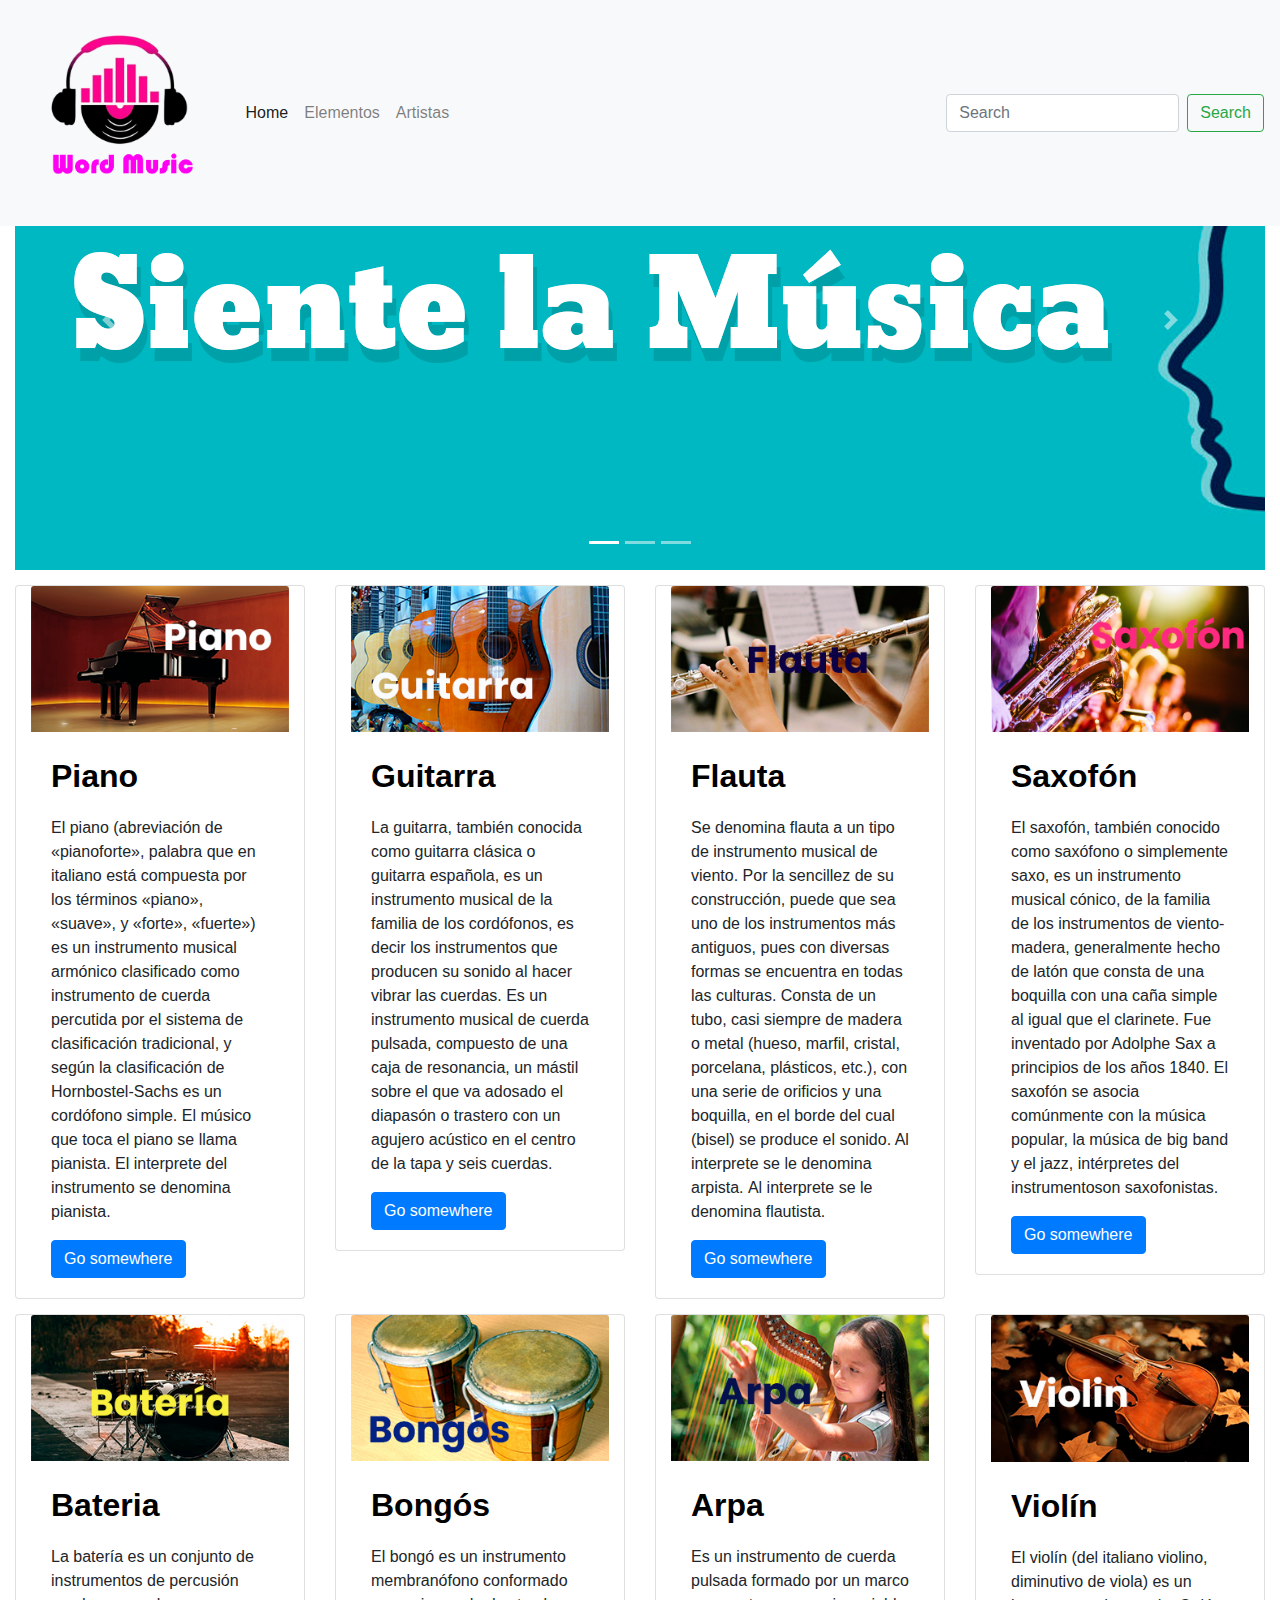
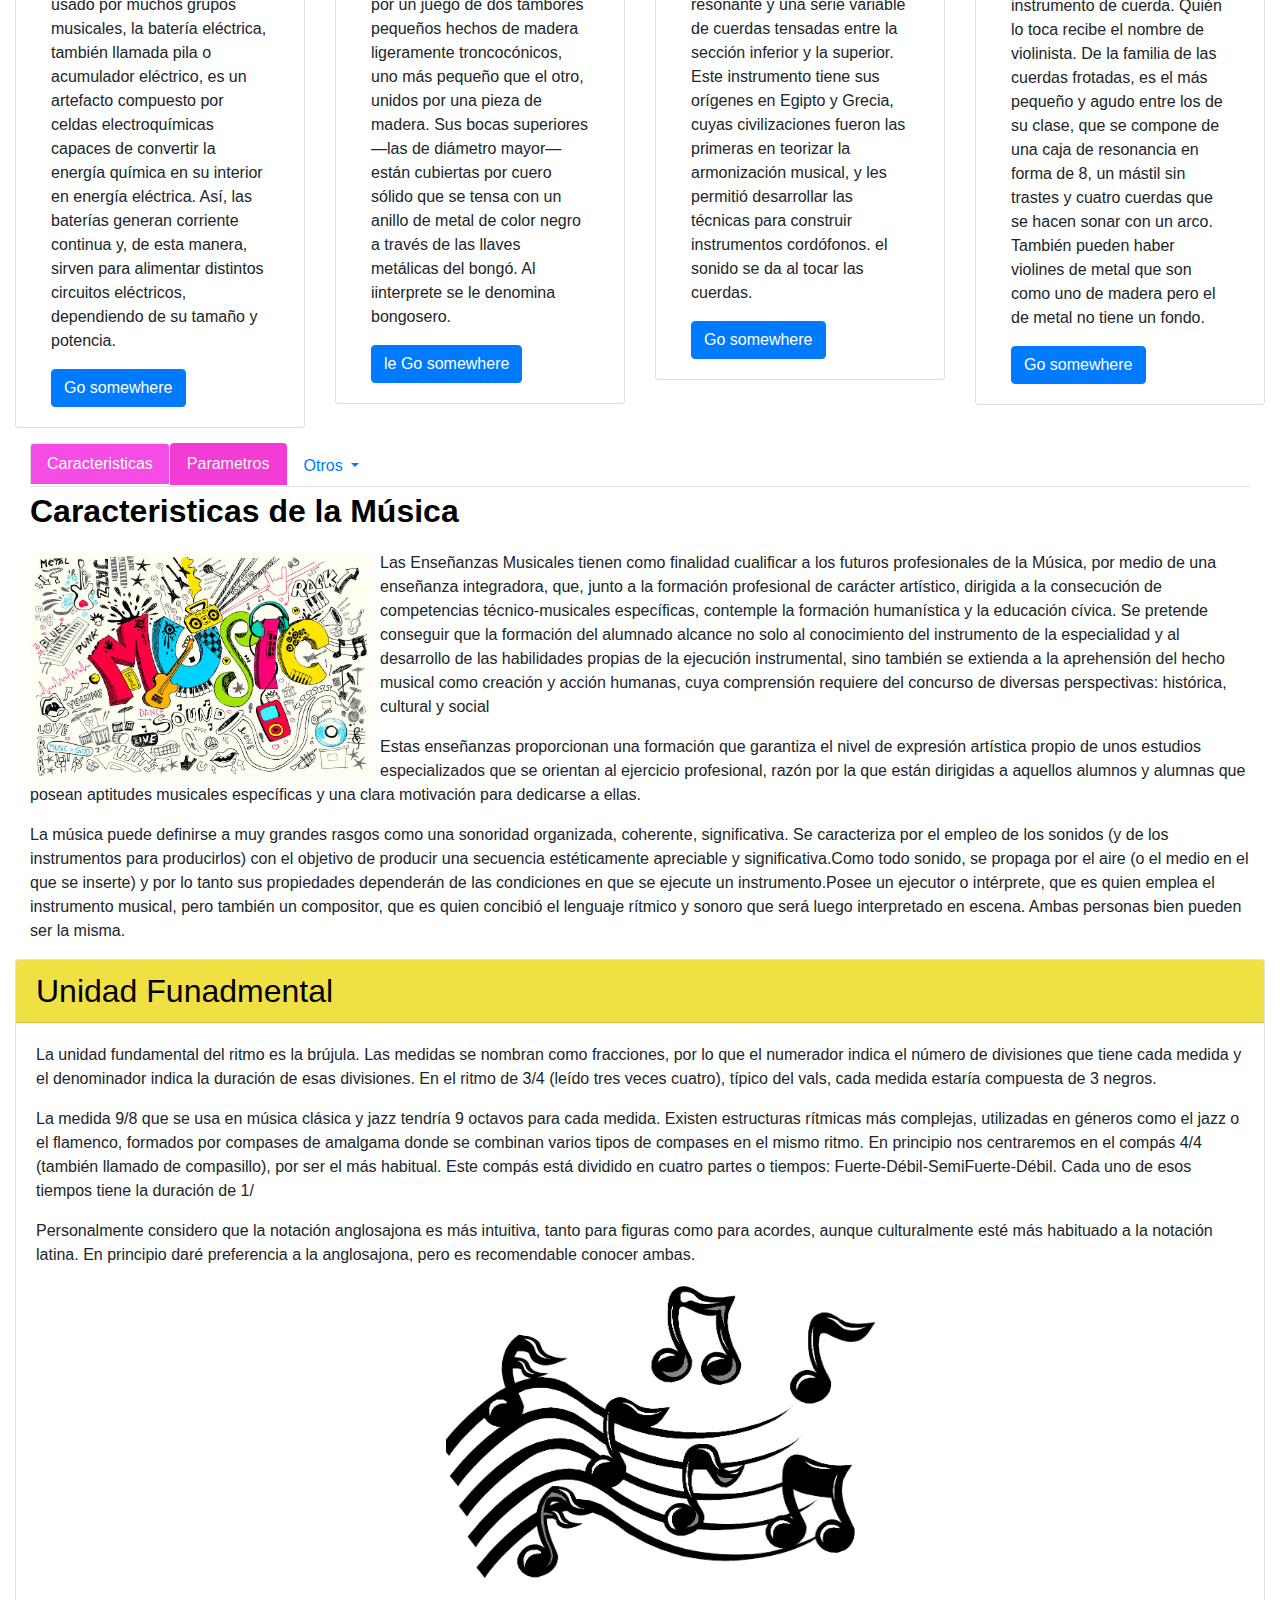
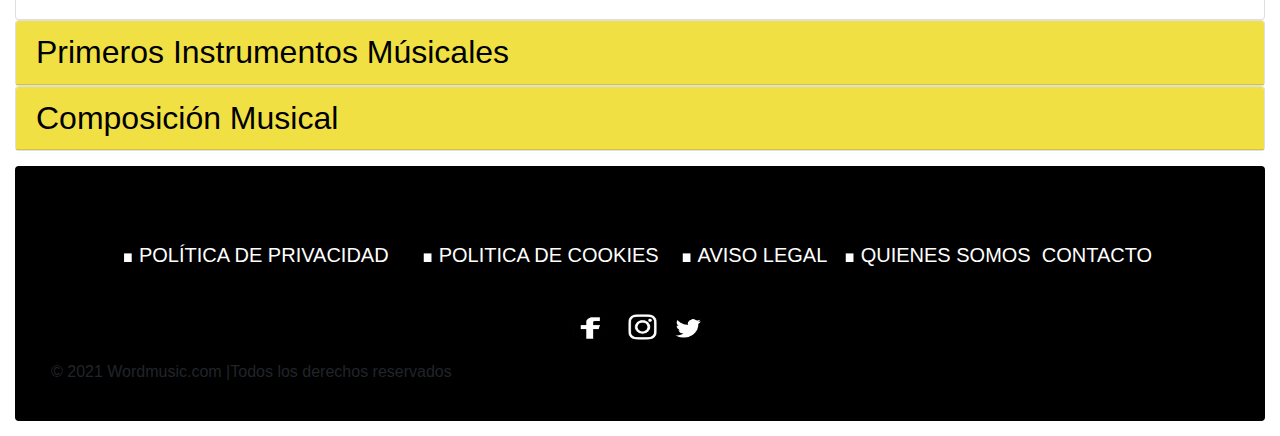
<file: elementos.html>
<!DOCTYPE html>
<html lang="en">
  <head>
    <meta charset="UTF-8">
	<meta http-equiv="X-UA-Compatible" content="IE=edge">
	<meta name="viewport" content="width=device-width, initial-scale=1">
    <title>Untitled Document</title>
    <!-- Bootstrap -->
	<link href="css/bootstrap-4.0.0.css" rel="stylesheet">
	<link href="css/estilo.css" rel="stylesheet" type="text/css">
  </head>
<body style="padding-top: 70px">
    <nav class="navbar fixed-top navbar-expand-lg navbar-light bg-light"> <a class="navbar-brand" href="#"><img src="image/logo.png" width="200" height="200" alt=""/>&nbsp;</a>
	    <button class="navbar-toggler" type="button" data-toggle="collapse" data-target="#navbarSupportedContent1" aria-controls="navbarSupportedContent1" aria-expanded="false" aria-label="Toggle navigation"> <span class="navbar-toggler-icon"></span> </button>
	    <div class="collapse navbar-collapse" id="navbarSupportedContent1">
	      <ul class="navbar-nav mr-auto">
	        <li class="nav-item active"> <a class="nav-link" href="index.html">Home <span class="sr-only">(current)</span></a> </li>
	        <li class="nav-item"> <a class="nav-link" href="elementos.html">Elementos</a> </li>
	         <li class="nav-item"> <a class="nav-link" href="artistas.html">Artistas</a> </li>
          </ul>
	      <form class="form-inline my-2 my-lg-0">
	        <input class="form-control mr-sm-2" type="search" placeholder="Search" aria-label="Search">
	        <button class="btn btn-outline-success my-2 my-sm-0" type="submit">Search</button>
          </form>
      </div>
</nav>
<!-- body code goes here -->
  <div class="container-fluid">
    <div id="carouselExampleIndicators1" class="carousel slide" data-ride="carousel" style="background-color: grey">
      <ol class="carousel-indicators">
        <li data-target="#carouselExampleIndicators1" data-slide-to="0" class="active"></li>
        <li data-target="#carouselExampleIndicators1" data-slide-to="1"></li>
        <li data-target="#carouselExampleIndicators1" data-slide-to="2"></li>
      </ol>
      <div class="carousel-inner" role="listbox">
        <div class="carousel-item active"> <img class="d-block mx-auto" src="image/slide2.png" alt="First slide">
          <div class="carousel-caption">
           
          </div>
        </div>
        <div class="carousel-item"> <img class="d-block mx-auto" src="image/slide1.png" alt="Second slide">
          <div class="carousel-caption">
            
          </div>
        </div>
        <div class="carousel-item"> <img class="d-block mx-auto" src="image/slide3.png" alt="Third slide">
          <div class="carousel-caption">
           
          </div>
        </div>
      </div>
      <a class="carousel-control-prev" href="#carouselExampleIndicators1" role="button" data-slide="prev"> <span class="carousel-control-prev-icon" aria-hidden="true"></span> <span class="sr-only">Previous</span> </a> <a class="carousel-control-next" href="#carouselExampleIndicators1" role="button" data-slide="next"> <span class="carousel-control-next-icon" aria-hidden="true"></span> <span class="sr-only">Next</span> </a> </div>
  </div>
  <div class="container-fluid">
    <div class="row">
      <div class="col-xl-3">
        <div class="card col-md-4 col-xl-12"> <img src="image/piano1.png" alt="Card image cap" class="card-img-top" id="piano">
          <div class="card-body">
            <p> <strong>Piano</strong></p>
            <p class="card-text">El piano (abreviación de «pianoforte», palabra que en italiano está compuesta por los términos «piano», «suave», y «forte», «fuerte») es un instrumento musical armónico clasificado como instrumento de cuerda percutida por el sistema de clasificación tradicional, y según la clasificación de Hornbostel-Sachs es un cordófono simple. El músico que toca el piano se llama pianista. El interprete del instrumento se denomina pianista.</p>
            <a href="#" class="btn btn-primary">Go somewhere</a> </div>
        </div>
      </div>
      <div class="col-xl-3">
        <div class="card col-md-4 col-xl-12"> <img src="image/guitarra1.png" alt="Card image cap" class="card-img-top" id="guitarra">
          <div class="card-body">
            <p> <strong>Guitarra</strong></p>
            <p class="card-text">La guitarra, también conocida como guitarra clásica o guitarra española, es un instrumento musical de la familia de los cordófonos, es decir los instrumentos que producen su sonido al hacer vibrar las cuerdas. Es un instrumento musical de cuerda pulsada, compuesto de una caja de resonancia, un mástil sobre el que va adosado el diapasón o trastero  con un agujero acústico en el centro de la tapa  y seis cuerdas.</p>
        
<a href="#" class="btn btn-primary">Go somewhere</a> </div>
        </div>
      </div>
      <div class="col-xl-3">
        <div class="card col-md-4 col-xl-12"> <img src="image/flauta1.png" alt="Card image cap" class="card-img-top" id="flauta">
          <div class="card-body">
            <p> <strong>Flauta</strong></p>
            <p class="card-text">Se denomina flauta a un tipo de instrumento musical de viento. Por la sencillez de su construcción, puede que sea uno de los instrumentos más antiguos, pues con diversas formas se encuentra en todas las culturas. Consta de un tubo, casi siempre de madera o metal (hueso, marfil, cristal, porcelana, plásticos, etc.), con una serie de orificios y una boquilla, en el borde del cual (bisel) se produce el sonido. Al interprete   se le denomina arpista.&nbsp;Al interprete se le denomina flautista.</p>
            <a href="#" class="btn btn-primary">Go somewhere</a> </div>
        </div>
      </div>
      <div class="col-xl-3">
        <div class="card col-md-4 col-xl-12"> <img src="image/saxofon1.png" alt="Card image cap" class="card-img-top" id="saxofón">
          <div class="card-body">
            <p> <strong>Saxofón</strong></p>
            <p class="card-text">El saxofón, también conocido como saxófono o simplemente saxo, es un instrumento musical cónico, de la familia de los instrumentos de viento-madera, generalmente hecho de latón que consta de una boquilla con una caña simple al igual que el clarinete. Fue inventado por Adolphe Sax a principios de los años 1840. El saxofón se asocia comúnmente con la música popular, la música de big band y el jazz, intérpretes del instrumentoson saxofonistas.</p>
            <a href="#" class="btn btn-primary">Go somewhere</a> </div>
        </div>
      </div>
    </div>
  </div>
  <div class="container-fluid">
    <div class="row">
      <div class="col-xl-3">
        <div class="card col-md-4 col-xl-12"> <img src="image/bateria1.png" alt="Card image cap" class="card-img-top" id="bateria">
          <div class="card-body">
            <p> <strong>Bateria</strong></p>
            <p class="card-text">La batería es un conjunto de instrumentos de percusión usado por muchos grupos musicales, la batería eléctrica, también llamada pila o acumulador eléctrico, es un artefacto compuesto por celdas electroquímicas capaces de convertir la energía química en su interior en energía eléctrica. Así<span style="text-align: justify">, las baterías generan corriente continua y, de esta manera, sirven para alimentar distintos circuitos eléctricos, dependiendo de su tamaño y potencia.</p>
          <a href="#" class="btn btn-primary">Go somewhere</a> </div>
        </div>
      </div>
      <div class="col-xl-3">
        <div class="card col-md-4 col-xl-12"> <img class="card-img-top" src="image/bongos1.png" alt="Card image cap">
          <div class="card-body">
           <p> <strong>Bongós</strong></p>
            <p class="card-text">El bongó es un instrumento membranófono conformado por un juego de dos tambores pequeños hechos de madera ligeramente troncocónicos, uno más pequeño que el otro, unidos por una pieza de madera. Sus bocas superiores —las de diámetro mayor— están cubiertas por cuero sólido que se tensa con un anillo de metal de color negro a través de las llaves metálicas del bongó. Al iinterprete se le denomina bongosero.&nbsp; &nbsp;</p>
          <a href="#" class="btn btn-primary">le Go somewhere</a> </div>
        </div>
      </div>
      <div class="col-xl-3">
        <div class="card col-md-4 col-xl-12"> <img class="card-img-top" src="image/arpa1.png" alt="Card image cap">
          <div class="card-body">
            <p> <strong>Arpa</strong></p>
            <p class="card-text">Es un instrumento de cuerda pulsada formado por un marco resonante y una serie variable de cuerdas tensadas entre la sección inferior y la superior. Este instrumento tiene sus orígenes en Egipto y Grecia, cuyas civilizaciones fueron las primeras en teorizar la armonización musical, y les permitió desarrollar las técnicas para construir instrumentos cordófonos. el sonido se da al tocar las cuerdas.</p>
          <a href="#" class="btn btn-primary">Go somewhere</a> </div>
        </div>
      </div>
      <div class="col-xl-3">
        <div class="card col-md-4 col-xl-12"> <img class="card-img-top" src="image/violin1.png" alt="Card image cap">
          <div class="card-body">
             <p> <strong>Violín</strong></p>
            <p class="card-text">El violín (del italiano violino, diminutivo de viola) es un instrumento de cuerda. Quién lo toca recibe el nombre de violinista. De la familia de las cuerdas frotadas, es el más pequeño y agudo entre los de su clase, que se compone de una caja de resonancia en forma de 8, un mástil sin trastes y cuatro cuerdas que se hacen sonar con un arco. También pueden haber violines de metal que son como uno de madera pero el de metal no tiene un fondo.</p>
          <a href="#" class="btn btn-primary">Go somewhere</a> </div>
        </div>
      </div>
    </div>
  </div>  
  <div class="container-fluid">
    <div class="container-fluid">
      <ul id="clothingnav1" class="nav nav-tabs" role="tablist">
        <li class="nav-item"> <a class="nav-link active" href="#home1" id="hometab1" role="tab" data-toggle="tab" aria-controls="home" aria-expanded="true">Caracteristicas</a> </li>
        <li class="nav-item"> <a class="nav-link" href="#paneTwo1" role="tab" id="hatstab1" data-toggle="tab" aria-controls="hats">Parametros</a> </li>
        <!-- Dropdown -->
		  
        <li class="nav-item dropdown"> <a class="nav-link dropdown-toggle" data-toggle="dropdown" href="#" role="button" aria-haspopup="true" aria-expanded="false"> Otros </a>
          <div class="dropdown-menu"> <a class="dropdown-item" href="#tabDropDownOne1" role="tab" id="dropdownshoestab1" data-toggle="tab" aria-controls="dropdownShoes">Elementos</a> <a class="dropdown-item" href="#tabDropDownTwo1" role="tab" id="dropdownbootstab1" data-toggle="tab" aria-controls="dropdownBoots">Notas Musicales</a> </div>
        </li>
      </ul>
      <!-- Content Panel -->
      <div id="clothingnavcontent1" class="tab-content">
        <div role="tabpanel" class="tab-pane fade show active" id="home1" aria-labelledby="hometab1">
          <p> <strong>Caracteristicas de la Música</strong></p>
          <p><img src="image/caracteristica.jpg" width="350" height="230" alt=""/>
		  Las Enseñanzas Musicales tienen como finalidad cualificar a los futuros profesionales de la Música, por medio de una enseñanza integradora, que, junto a la formación profesional de carácter artístico, dirigida a la consecución de competencias técnico-musicales específicas, contemple la formación humanística y la educación cívica. Se pretende conseguir que la formación del alumnado alcance no solo al conocimiento del instrumento de la especialidad y al desarrollo de las habilidades propias de la ejecución instrumental, sino también se extienda a la aprehensión del hecho musical como creación y acción humanas, cuya comprensión requiere del concurso de diversas perspectivas: histórica, cultural y social</p>
			
         <p> Estas enseñanzas proporcionan una formación que garantiza el nivel de expresión artística propio de unos estudios especializados que se orientan al ejercicio profesional, razón por la que están dirigidas a aquellos alumnos y alumnas que posean aptitudes musicales específicas y una clara motivación para dedicarse a ellas.</p>

         <p>La música puede definirse a muy grandes rasgos como una sonoridad organizada, coherente, significativa. Se caracteriza por el empleo de los sonidos (y de los instrumentos para producirlos) con el objetivo de producir una secuencia estéticamente apreciable y significativa.Como todo sonido, se propaga por el aire (o el medio en el que se inserte) y por lo tanto sus propiedades dependerán de las condiciones en que se ejecute un instrumento.Posee un ejecutor o intérprete, que es quien emplea el instrumento musical, pero también un compositor, que es quien concibió el lenguaje rítmico y sonoro que será luego interpretado en escena. Ambas personas bien pueden ser la misma.</p>
        </div>
        <div role="tabpanel" class="tab-pane fade" id="paneTwo1" aria-labelledby="hatstab1">
          <p> <strong>Parametros</strong></p>
			 <p><img src="image/parametros.jpg" width="280" height="380" alt=""/>Los parámetros del sonido pueden clasificarse sólo en función de cuatro parámetros fundamentales que son los siguientes: la altura (aguda o grave), intensidad (fuerte o débil), duración (larga o corta) y timbre (qué o quién emite el sonido). No existe algún otro que pueda ser analizado, de hecho, tanto los músicos como los físicos están de acuerdo en eso. </p>
		    <h3>La altura</h3>
             <p>Es el resultado de la frecuencia producida por un cuerpo de sonido; es decir, el número de ciclos de vibraciones por segundo o hertz (Hz) que se emiten. En consecuencia, los sonidos se pueden definir como «bajo» y «alto». Cuanto más alta sea la frecuencia, más nítido (o más alto) será el sonido. La longitud de onda es la distancia medida en la dirección de propagación de la onda, entre dos puntos cuyo estado de movimiento es idéntico; es decir, alcanzan su máximo y mínimo al mismo tiempo.</p>
			
		  <h4>La duración</h4>
          <p>Corresponde a la duración de las vibraciones que producen un sonido. La duración del sonido está relacionada con el ritmo. Ésta se representa en la onda por los segundos que contiene.
</p>
	    <h4>La duración</h4>
   <p> Corresponde a la duración de las vibraciones que producen un sonido. La duración del sonido está relacionada con el ritmo. Ésta se representa en la onda por los segundos que contiene.</p>
			<h4>La intensidad</h4>
     <p>Es la fuerza con la que se produce un sonido, dependiendo de la energía. La intensidad se desarrolla mediante una onda por la amplitud. </p>
		    <h4>El timbre</h4>
     <p>Es la calidad que distingue los diferentes instrumentos o voces, aunque producen sonidos con la misma altura, duración e intensidad. Los sonidos que se escuchan regularmente son complejos, ya que forman parte de un conjunto de sonidos simultáneos como sobretonos, tonos y armónicos. Pero que se pueden percibir como uno (sonido fundamental).</p>
     <p>El timbre depende de la cantidad de armónicos o la forma de la onda que tiene un sonido y la intensidad de cada uno de ellos, lo que se denomina espectro. El timbre está representado en una onda por el dibujo. Un sonido puro, como la frecuencia fundamental o cada sobretono, está representado por una onda sinusoidal, mientras que un sonido complejo es la suma de las ondas sinusoidales puras.</p>
     <p>El espectro es una sucesión de barras verticales distribuidas a lo largo de un eje de frecuencia y que representan cada una de las ondas sinusoidales correspondientes a cada sobretono, y su altura indica la cantidad que cada una contribuye al sonido resultante.</p>
        </div>
        <div role="tabpanel" class="tab-pane fade" id="tabDropDownOne1" aria-labelledby="dropdownshoestab1">
			<p> <strong>Elementos de la Música</strong></p>
         <p>La música cuenta con cuatro elementos esenciales que son: el ritmo, la melodía, la armonía y los matices, aunque para algunos este último no es tenido en cuenta como tal. Otras propuestas adicionan el timbre como un elemento más aparte de ser una cualidad del sonido. La forma en que se definen estos elementos varía de una cultura a otra y también hay variaciones temporales, por ello presentaremos varias posibles definiciones de cada uno de ellos. Tiene tres componentes o elementos básicos que son la melodía, armonía y ritmo.</p> 
	      <h4>La melodía</h4>
         <p>Es lo más fácil de recordar, la esencia de la canción y lo que la hace reconocible. Las estructuras melódicas que tienen una entidad por sí mismas se llaman frases, por analogía con las frases lingüísticas. En la música contemporánea, las frases se pueden clasificar como riffs (repetitivo) o solos (no repetitivo).</p>
         <p>La melodía tiene un componente cultural muy fuerte, acá se adhieren las estructuras melódicas occidentales. Esta, tiene una dimensión fundamentalmente horizontal con progresivos sucesos en el tiempo, combinando ritmo y tono.</p>
		    <h4>La armonía</h4>
         <p>Si la melodía tenía un componente horizontal, la armonía es eminentemente vertical. Ésta cumple la función de acompañamiento, marco y base de las melodías. Hablar de armonía es hablar de acordes y sus cadencias. Un acorde es un conjunto de 3 o más notas que se tocan o se perciben simultáneamente. La nota más seria del acorde recibe el nombre de nota fundamental y es lo que le da el nombre al acorde. El orden de la nota fundamental en su escala correspondiente nos da el grado del acorde y, por lo tanto, su función.</p>
		   <h4>Ritmo</h4>
		<p>Este elemento es el que vincula a la música con el tiempo, permitiéndole transmitir cierta emoción dependiendo de la vertiginosidad, placidez o las formas con que los anteriores elementos se manifiesten. Estrictamente hablando, el ritmo no es más que los patrones existentes en la sucesión de los sonidos, la combinación específica de figuras y silencios que compone la música.</p>
        </div>
        <div role="tabpanel" class="tab-pane fade" id="tabDropDownTwo1" aria-labelledby="dropdownbootstab1">
			<p> <strong>Notas Músicales</strong></p>
          <p>Las notas musicales representan un concepto utilizado para expresar la altura o el tono de un sonido. Las notas son nombres para ciertas frecuencias que permiten decir, que un sonido corresponde a cierta nota, es una combinación de varias notas, está entre dos notas. Por lo tanto, una nota se puede denotar según la convención musical o por la expresión de su frecuencia, por ejemplo, 4 es igual a 440 hertz, o vibraciones por segundo en la sintonización estándar, o 444 hertz en la sintonización de la cámara. </p>
		  <p>Generalmente se llama incorrectamente «nota» a los signos que expresan la duración del sonido, cuando en realidad estas son las cifras. Los nombres de las notas musicales provienen del canto gregoriano a San Juan Bautista, popular en la Edad Media.</p> 
		  <p>Las figuras musicales son los símbolos que asignan a las notas musicales su duración, que se mide en tiempos. Estas figuras nos dicen la cantidad de veces que la nota que representa dura. Sin embargo, las figuras no tienen un valor de tiempo definido; el valor es asignado por el cifrado de la brújula. Las figuras de las notas en la música son las siguientes: blanca, negra, redonda, corchea y semicorchea, triplecorchea y tetracorchea.</p>
        </div>
      </div>
    </div>
  </div>
  <div class="container-fluid">
    <div id="accordion1" role="tablist">
      <div class="card">
        <div class="card-header" role="tab" id="headingOne1">
          <h5 class="mb-0"> <a data-toggle="collapse" href="#collapseOne1" role="button" aria-expanded="true" aria-controls="collapseOne1"> <span style="color: #000000; font-size: 2rem;">Unidad Funadmental</span>&nbsp; </a> </h5>
        </div>
        <div id="collapseOne1" class="collapse show" role="tabpanel" aria-labelledby="headingOne1" data-parent="#accordion1">
          <div class="card-body"> 
            <p>La unidad fundamental del ritmo es la brújula. Las medidas se nombran como fracciones, por lo que el numerador indica el número de divisiones que tiene cada medida y el denominador indica la duración de esas divisiones. En el ritmo de 3/4 (leído tres veces cuatro), típico del vals, cada medida estaría compuesta de 3 negros. </p>
            <p>La medida 9/8 que se usa en música clásica y jazz tendría 9 octavos para cada medida. Existen estructuras rítmicas más complejas, utilizadas en géneros como el jazz o el flamenco, formados por compases de amalgama donde se combinan varios tipos de compases en el mismo ritmo. En principio nos centraremos en el compás 4/4 (también llamado de compasillo), por ser el más habitual. Este compás está dividido en cuatro partes o tiempos: Fuerte-Débil-SemiFuerte-Débil. Cada uno de esos tiempos tiene la duración de 1/</p>
            <p>Personalmente considero que la notación anglosajona es más intuitiva, tanto para figuras como para acordes, aunque culturalmente esté más habituado a la notación latina. En principio daré preferencia a la anglosajona, pero es recomendable conocer ambas. </p>
			  <p><img src="image/notas.jpg" width="450" height="300" alt=""/></p>
        </div>
        </div>
      </div>
      <div class="card">
        <div class="card-header" role="tab" id="headingTwo1">
          <h5 class="mb-0"> <a class="collapsed" data-toggle="collapse" href="#collapseTwo1" role="button" aria-expanded="false" aria-controls="collapseTwo1"> <span style="font-size: 2rem; color: #000000;">Primeros Instrumentos Músicales</span>&nbsp; </a> </h5>
        </div>
        <div id="collapseTwo1" class="collapse" role="tabpanel" aria-labelledby="headingTwo1" data-parent="#accordion1">
          <div class="card-body">
            <p>Los primeros testimonios confiables del hecho musical no nos llegan hasta el Paleolítico inferior, cuando el ser homínido aprendió a crear utensilios de piedra, hueso y asta, con los que logra sonoridades, ya sea por insuflación en el borde biselado de un hueso, o haciendo clic ese mismo material, o frotándose como ocurre con los rascadores dentados.</p>
			<p>Asimismo, se procedió a la fabricación de sonajeros, elaborados con calaveras o frutos secos en los que se introdujeron semillas, a menudo dotadas de carácter simbólico, casi siempre funerarias. Y es que estos instrumentos de percusión o de choque están asociados con un hecho muy importante que ha ayudado a articular el lenguaje: el ritmo. La duración de los sonidos, o la repetición de ellos, a menudo como una imitación del ritmo o el latido del corazón, expresa la concepción de aquellos hombres, que entendieron la existencia de una manera circular y cíclica, de la misma manera que estaba. El florecimiento de los árboles o la sucesión de días y noches.</p>
            <p>El arco musical forma parte del conjunto de elementos característicos de los Pirineos (Francia); también es curioso observar que el arco musical y la danza aparecen cronológicamente en la misma etapa de la cultura. Si bien no existe una fecha exacta de la creación del primer instrumento musical, los hallazgos arqueológicos sugieren que hubo música desde la época primitiva y que fueron los instrumentos de percusión y de viento los primeros en aparecer.</p>
            <p>Probablemente fue la voz el origen de la expresión musical del hombre a través de los cantos junto con el acompañamiento de manos y pies siguiendo un ritmo, como un cuerno para señalar el éxito en la caza, o un tambor en una ceremonia religiosa. Sabemos que el tambor más antiguo conocido data de 30.000 años cuando el hombre utilizaba la piel estirada de animales para crear sonido.</p>
            <p>De yacimientos arqueológicos se han encontrado flautas, silbatos, bramaderas y tubos de caña de bambú hechos en huesos cortos que producían sonido al soplar por ellos. El hallazgo en la cueva de Hohle Fels, Alemania, de una flauta tallada en huesos de buitre con más de 35.000 años, podría ser del instrumento musical más antiguo creado por el hombre. También demuestra la presencia en Europa de humanos sociables y creativos, que precedieron a los neandertales. </p>
          </div>
        </div>
      </div>
      <div class="card">
        <div class="card-header" role="tab" id="headingThree1">
          <h5 class="mb-0"> <a class="collapsed" data-toggle="collapse" href="#collapseThree1" role="button" aria-expanded="false" aria-controls="collapseThree1"> <span style="color: #000000; font-size: 2rem;">Composición Musical&nbsp;&nbsp;</span>&nbsp; </a> </h5>
        </div>
        <div id="collapseThree1" class="collapse" role="tabpanel" aria-labelledby="headingThree1" data-parent="#accordion1">
          <div class="card-body"> 
            <p> En la música, la composición es el arte que tiene como un objeto la creación de una obra. El término también se aplica al resultado de ese proceso. Leo Treitler describe cómo a la música, al concepto de “obra” donde la notación musical opera como soporte excluyente. Dentro de esta mirada pareciera ser que lo que no está escrito en partitura no se puede estudiar y que la posibilidad de recreación de las músicas pertenecientes a un ámbito de producción, circulación y recepción popular-oral queda supeditada a las posibilidades que ofrece este modelo.</p>
            <p>Este concepto clásico romántico de la música constituye que el medio de transmisión por excelencia asociado a las obras musicales es el papel. Hay una versión original, la cual promueve la fantasía de estar más cerca de la voluntad del compositor, de la “verdad” en términos de intención y significado de la obra. Así, lo escrito se erige como reflejo exacto de la idea del autor y se confunde, por lo tanto, con la obra en sí. De esta forma, partitura pasa a ser sinónimo de obra. La obra musical otorgó a la música una forma permanente; dejó de pensarse en la música como algo puramente evanescente, una actividad o experiencia que se desvanece en el pasado tan pronto como concluye. Porque mientras tienen lugar en el tiempo las interpretaciones de obras musicales, la obra como tal perdura. De este modo, la música se convierte en algo que podemos almacenar o acumular, una forma de lo que podría denominarse capital estético. </p>
            <p>Sin embargo, hoy en día puede encontrarse una notable cantidad de registros discográficos que contienen interpretaciones de dichas producciones musicales, con diferentes criterios de abordaje, según la pretensión en la reconstrucción histórica. Después de todo, las producciones de la tradición escrita, frecuentemente asociadas con los compositores, las obras y la complejidad siguen dependiendo fuertemente de la transmisión oral y en un conjunto de intuiciones interpretativas que mayoritariamente no está escrito. Por el contrario, el hecho de que una composición no exista en partitura, pero esté viva en la mente de los ejecutantes no la descalifica como “obra” ni le quita complejidad.</p>
            <p>Dicho esto, debemos considerar que los historiadores de la cultura oral enfrentan verdaderas dificultades, ya que existe muy poca evidencia de primera mano, sobre todo de épocas anteriores a la invención del fonógrafo. Esto produce un efecto en el cual las primeras grabaciones de música antigua se toman como documentos que representan un estado originario de ese repertorio, en lugar de una etapa particular en su evolución. </p>
            <p>La creación musical es una labor muy complicada, pues implica el control de todos los elementos que participan en la música: el sonido en todos sus caracteres, la armonía, el ritmo, la estructuración formal, la tímbrica u orquestación... A pesar de todo cualquiera puede inventarse una melodía, tararear con ritmo, dominar alguno de los elementos antes citados, pero no controlar otros. Por eso, dentro de la creación musical encontramos diversos términos y funciones alrededor de la composición. Las siguientes entradas simplifican la cuestión, aproximándose al uso general que reciben estas palabras. No queremos entrar en cuestiones de calidad; se puede ser un magnífico artista en uno solo de los aspectos que tratamos, sin que sea descalificacado por no dominar otros. </p>
        	  <p><img src="image/composicion.jpg" width="1000" height="600" alt=""/></p>
          </div>
        </div>
      </div>
    </div>
  </div>
  <div class="container-fluid">
    <div class="card text-center col-md-4 col-xl-12">
      
      <div class="card-body">
        <h5 class="card-title"><span style="font-size: 5rem">.</span>POLÍTICA DE PRIVACIDAD&nbsp;<span style="font-size: 5rem"> .</span>POLITICA DE COOKIES&nbsp; &nbsp;<span style="font-size: 5rem">.</span>AVISO LEGAL&nbsp; <span style="font-size: 5rem">.</span>QUIENES SOMOS&nbsp; CONTACTO&nbsp;&nbsp;</h5>
         
		<div class="card-footer text-muted"><a href="https://www.facebook.com/" target="new"><img src="image/facebook.png" width="50" height="30" alt=""/></a> <a href="https://www.instagram.com/" target="new"><img src="image/instagram.png" width="45" height="40" alt=""/></a><a href="https://twitter.com/" target="new"><img src="image/twitter.png" width="45" height="40" alt=""/></a>&nbsp; </div>
	    <p>© 2021 Wordmusic.com |Todos los derechos reservados</p>
    </div>
  </div>
<!-- jQuery (necessary for Bootstrap's JavaScript plugins) --> 
	<script src="js/jquery-3.2.1.min.js"></script>

	<!-- Include all compiled plugins (below), or include individual files as needed -->
	<script src="js/popper.min.js"></script> 
  <script src="js/bootstrap-4.0.0.js"></script>

  </body>
</html>
</file>
<file: css/estilo.css>
@charset "UTF-8";
/* CSS Document */

.container-fluid {
    margin-bottom: 15px;
}
#home1 p img {
    padding-right: 10px;
}
#home1 p img {
    float: left;




}
#accordion1 .card #headingOne1 {
    background-color: #F1E044;
}


#clothingnav1 .nav-item #hometab1 {
    background-color: #F54CE5;
    color: #FFFFFF;
}
#clothingnav1 .nav-item #hatstab1 {
    background-color: #F33CD5;
    color: #F4F4F4;
}
.container-fluid #accordion1 .card {
}





#paneTwo1 p img {
    padding-right: 10px;
    float: left;
}
#home1 p strong {
}

.card-body p img {
    padding-left: 10px;
    padding-right: 10px;
    margin-left: 200px;
    margin-right: 0px;
}
.card-body p img {
    padding-left: px;
    margin-left: 400px;
}
.card-body p img {
    float: left;
}
.card-body p img {
    float: none;



}
.navbar.fixed-top.navbar-expand-lg.navbar-light.bg-light .navbar-brand {
}
#clothingnav1 .nav-item.dropdown .nav-link.dropdown-toggle {
    padding-top: 10px;
}
ima1 {
    float: right;
    margin-left: 10px;
    margin-right: 10px;

}
ima2 {
    margin-top: 10px;
    margin-bottom: 10px;
    float: none;
}
notas {
    margin-right: 10px;
    margin-left: 10px;
}
</file>
